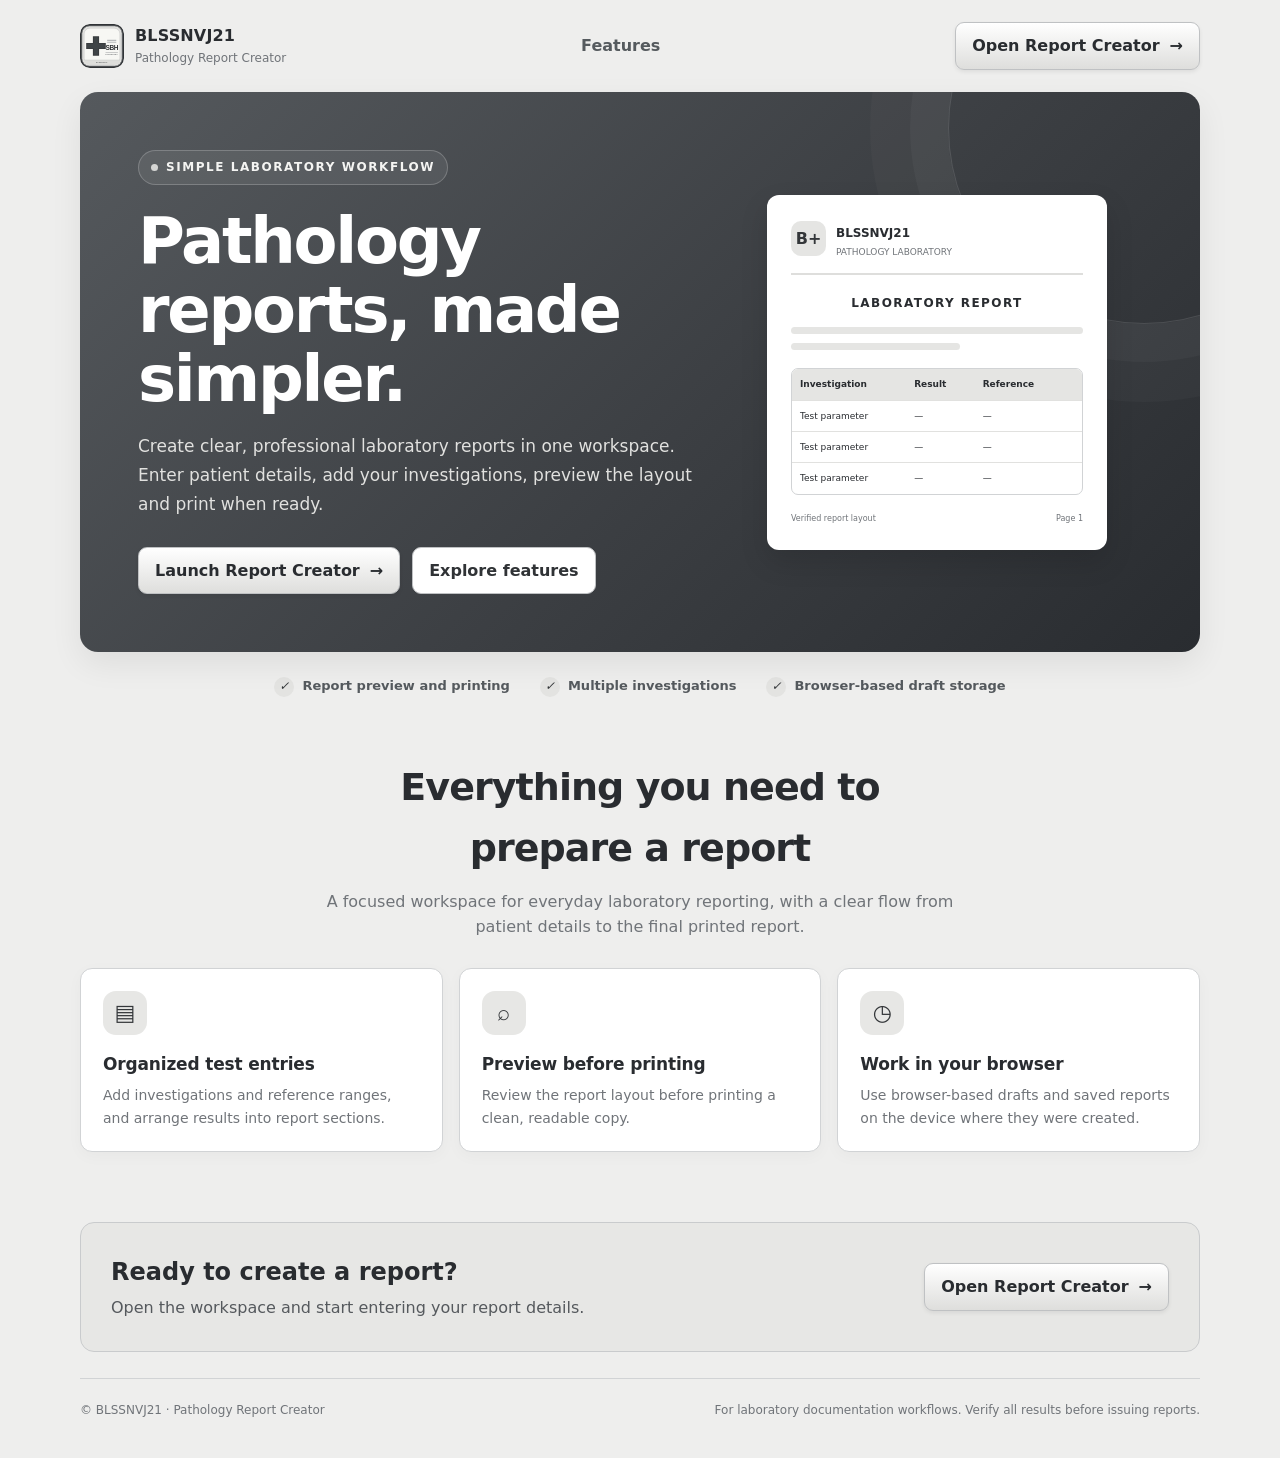
<file: index.html>
<!DOCTYPE html>
<html lang="en">
<head>
  <meta charset="UTF-8">
  <meta name="viewport" content="width=device-width, initial-scale=1">
  <meta name="theme-color" content="#303336">
  <meta name="description" content="Create, preview and print professional pathology reports with BLSSNVJ21 Pathology Report Creator.">
  <title>BLSSNVJ21 Pathology | Report Creator</title>
  <link rel="icon" type="image/svg+xml" href="static/icons/icon.svg">
  <style>
    :root{color-scheme:light;--navy:#102b3f;--teal:#0d9488;--ink:#172b3a;--muted:#637586;--line:#e0e8ee;--paper:#fff;--wash:#f4f8fa}
    *{box-sizing:border-box}html{scroll-behavior:smooth}body{margin:0;background:var(--wash);color:var(--ink);font-family:Inter,ui-sans-serif,system-ui,-apple-system,"Segoe UI",sans-serif;line-height:1.6}
    a{color:inherit;text-decoration:none}.wrap{width:min(1120px,calc(100% - 40px));margin:auto}
    .nav{display:flex;align-items:center;justify-content:space-between;gap:20px;padding:22px 0}.brand{display:flex;align-items:center;gap:12px;font-weight:800;letter-spacing:.02em}.brand img{width:44px;height:44px}.brand small{display:block;font-size:12px;font-weight:500;color:var(--muted);letter-spacing:0}
    .nav-link{font-weight:650;color:#314c5c}.btn{display:inline-flex;align-items:center;justify-content:center;gap:10px;padding:13px 20px;border-radius:12px;background:var(--teal);color:#fff;font-weight:750;border:1px solid var(--teal);box-shadow:0 8px 20px #0d948826;transition:transform .15s,box-shadow .15s}.btn:hover{transform:translateY(-2px);box-shadow:0 12px 24px #0d948833}.btn.secondary{background:#fff;color:var(--navy);border-color:var(--line);box-shadow:none}
    .hero{position:relative;overflow:hidden;border-radius:30px;background:linear-gradient(120deg,#102b3f 0%,#17485a 62%,#0d766f 100%);color:#fff;padding:clamp(34px,7vw,82px);display:grid;grid-template-columns:1.15fr .85fr;gap:40px;align-items:center;min-height:460px}.hero:after{content:"";position:absolute;width:390px;height:390px;border-radius:50%;right:-140px;top:-160px;border:1px solid #ffffff20;box-shadow:0 0 0 38px #ffffff08,0 0 0 78px #ffffff06;pointer-events:none}
    .eyebrow{display:inline-flex;align-items:center;gap:8px;font-size:12px;font-weight:800;letter-spacing:.13em;text-transform:uppercase;color:#a8f3e8;background:#ffffff12;border:1px solid #ffffff24;border-radius:99px;padding:7px 12px}.eyebrow i{width:7px;height:7px;border-radius:50%;background:#6ee7d2}
    h1{font-size:clamp(38px,5.2vw,64px);line-height:1.06;letter-spacing:-.045em;margin:22px 0 18px;max-width:660px}.hero p{font-size:17px;color:#d3e4eb;max-width:570px;margin:0 0 28px}.actions{display:flex;flex-wrap:wrap;gap:12px}.hero .secondary{background:#ffffff12;color:#fff;border-color:#ffffff35}
    .visual{position:relative;z-index:1;justify-self:center;width:min(100%,340px);transform:rotate(2deg)}.report{background:#fff;color:var(--ink);border-radius:15px;padding:24px;box-shadow:0 25px 60px #061c2b66;transform:rotate(-2deg)}.report-head{display:flex;align-items:center;gap:10px;border-bottom:2px solid #e7eff2;padding-bottom:14px}.report-mark{width:35px;height:35px;border-radius:10px;background:#dff7f2;color:#087f75;display:grid;place-items:center;font-weight:900}.report-head b{font-size:12px}.report-head small{display:block;color:#6a7d88;font-size:9px}.report-title{text-align:center;font-size:12px;letter-spacing:.12em;font-weight:850;margin:19px 0 14px}.mini-line{height:7px;background:#e9eff3;border-radius:8px;margin:9px 0}.mini-line.short{width:58%}.mini-table{margin-top:18px;border:1px solid #dce6eb;border-radius:7px;overflow:hidden}.mini-row{display:grid;grid-template-columns:1fr .6fr .8fr;padding:8px;font-size:9px;border-bottom:1px solid #e5edf0}.mini-row:first-child{background:#e9f7f4;font-weight:800}.mini-row:last-child{border:0}.report-foot{display:flex;justify-content:space-between;margin-top:18px;color:#6d808b;font-size:8px}
    .trust{display:flex;flex-wrap:wrap;justify-content:center;gap:12px 28px;padding:25px 0 42px;color:#496270;font-size:13px;font-weight:650}.trust span{display:flex;align-items:center;gap:8px}.check{display:grid;place-items:center;width:20px;height:20px;border-radius:50%;background:#d9f5ee;color:#087f75;font-size:12px}
    .section{padding:38px 0 70px}.section-head{text-align:center;max-width:650px;margin:0 auto 28px}.section-head h2{font-size:clamp(27px,3vw,38px);letter-spacing:-.03em;margin:0 0 10px}.section-head p{color:var(--muted);margin:0}.features{display:grid;grid-template-columns:repeat(3,1fr);gap:18px}.feature{background:var(--paper);border:1px solid var(--line);border-radius:18px;padding:24px}.feature-icon{width:44px;height:44px;border-radius:13px;display:grid;place-items:center;background:#e2f7f3;color:#087f75;font-size:22px}.feature h3{font-size:17px;margin:16px 0 6px}.feature p{font-size:14px;color:var(--muted);margin:0}
    .cta{display:flex;align-items:center;justify-content:space-between;gap:22px;padding:30px 34px;border-radius:22px;background:#e6f5f3;border:1px solid #cce9e4}.cta h2{font-size:24px;margin:0 0 4px}.cta p{margin:0;color:#4d6b72}.footer{padding:30px 0 38px;color:#70828e;font-size:12px}.footer-inner{display:flex;justify-content:space-between;gap:15px;flex-wrap:wrap;border-top:1px solid var(--line);padding-top:22px}
    @media(max-width:760px){.hero{grid-template-columns:1fr;gap:32px}.visual{width:min(82%,310px)}.features{grid-template-columns:1fr}.trust{justify-content:flex-start}.cta{align-items:flex-start;flex-direction:column}.nav{padding:16px 0}.nav-link{display:none}}
    @media(prefers-reduced-motion:reduce){html{scroll-behavior:auto}.btn{transition:none}}

    /* Complete retro grey/white landing-page palette */
    :root{color-scheme:light;--navy:#34373a;--teal:#666a6e;--ink:#292c30;--muted:#707479;--line:#d1d3d5;--paper:#fff;--wash:#eeeeed}
    body{background:#eeeeed;color:#292c30}
    .nav-link{color:#42464a}
    .btn{background:linear-gradient(#fff,#dededc);color:#292c30;border:1px solid #bfc1c3;box-shadow:0 2px 4px #00000012;border-radius:8px}
    .btn:hover{background:linear-gradient(#f0f0ee,#d3d4d2);color:#111;box-shadow:0 4px 9px #00000018}
    .btn.secondary,.hero .secondary{background:#fff;color:#303336;border-color:#bfc1c3;box-shadow:none}
    .hero{background:linear-gradient(135deg,#55595d 0%,#3b3e42 58%,#292c30 100%);color:#fff}
    .hero p{color:#e1e1df}
    .eyebrow{color:#f4f4f2;background:#ffffff12;border-color:#ffffff35}
    .eyebrow i{background:#d5d6d4}
    .report{color:#292c30}
    .report-mark{background:#e5e5e3;color:#34373a}
    .report-head{border-color:#dededc}
    .report-head small,.report-foot{color:#707479}
    .mini-line{background:#e5e5e3}
    .mini-table{border-color:#d1d3d5}
    .mini-row{border-color:#e1e1df}
    .mini-row:first-child{background:#e5e5e3}
    .trust{color:#505459}
    .check{background:#e3e3e1;color:#34373a}
    .feature{background:#fff;border-color:#d1d3d5}
    .feature-icon{background:#e7e7e5;color:#34373a}
    .cta{background:#e7e7e5;border-color:#c9cbcd}
    .cta p{color:#55595d}
    .footer{color:#707479}
    @media(prefers-reduced-motion:reduce){.btn{transition:none}}
  
    /* Modern layout details; keep the classic grey and white palette. */
    .wrap{max-width:1200px}
    .nav{min-height:72px;gap:18px}
    .brand{gap:11px;font-weight:750;letter-spacing:.15px}
    .brand img{border-radius:10px}
    .nav-link{font-weight:600;color:#555a5e}
    .hero{border-radius:18px;box-shadow:0 12px 32px #00000012;padding:clamp(28px,5vw,58px)}
    .hero h1{letter-spacing:-.035em;line-height:1.08}
    .hero p{max-width:620px;line-height:1.7}
    .report{border-radius:12px;box-shadow:0 12px 28px #00000020}
    .btn{min-height:42px;padding:10px 16px;border-radius:9px;font-weight:650;transition:background .16s ease,border-color .16s ease,box-shadow .16s ease}
    .btn:hover{transform:translateY(-1px)}
    .trust{gap:clamp(14px,3vw,30px);padding:24px 10px;color:#555a5e}
    .section{padding-top:36px}
    .section-head h2{letter-spacing:-.025em}
    .features{gap:16px}
    .feature{border-radius:12px;padding:22px;box-shadow:0 4px 16px #00000008;transition:transform .16s ease,box-shadow .16s ease}
    .feature:hover{transform:translateY(-2px);box-shadow:0 9px 24px #00000010}
    .feature h3{letter-spacing:-.01em}
    .cta{border-radius:14px;padding:clamp(20px,3vw,30px)}
    .footer{padding-top:26px}
    @media(max-width:700px){.nav{gap:10px}.hero{border-radius:14px}.feature{padding:18px}.trust{padding:18px 4px}}

  </style>
</head>
<body>
  <div class="wrap">
    <header class="nav">
      <a class="brand" href="./" aria-label="BLSSNVJ21 home">
        <img src="static/icons/icon.svg" alt="">
        <span>BLSSNVJ21<small>Pathology Report Creator</small></span>
      </a>
      <a class="nav-link" href="#features">Features</a>
      <a class="btn" href="app.html">Open Report Creator <span aria-hidden="true">→</span></a>
    </header>
    <main>
      <section class="hero">
        <div>
          <div class="eyebrow"><i></i> Simple laboratory workflow</div>
          <h1>Pathology reports, made simpler.</h1>
          <p>Create clear, professional laboratory reports in one workspace. Enter patient details, add your investigations, preview the layout and print when ready.</p>
          <div class="actions">
            <a class="btn" href="app.html">Launch Report Creator <span aria-hidden="true">→</span></a>
            <a class="btn secondary" href="#features">Explore features</a>
          </div>
        </div>
        <div class="visual" aria-label="Illustration of a laboratory report">
          <div class="report">
            <div class="report-head"><div class="report-mark">B+</div><div><b>BLSSNVJ21</b><small>PATHOLOGY LABORATORY</small></div></div>
            <div class="report-title">LABORATORY REPORT</div>
            <div class="mini-line"></div><div class="mini-line short"></div>
            <div class="mini-table">
              <div class="mini-row"><span>Investigation</span><span>Result</span><span>Reference</span></div>
              <div class="mini-row"><span>Test parameter</span><span>—</span><span>—</span></div>
              <div class="mini-row"><span>Test parameter</span><span>—</span><span>—</span></div>
              <div class="mini-row"><span>Test parameter</span><span>—</span><span>—</span></div>
            </div>
            <div class="report-foot"><span>Verified report layout</span><span>Page 1</span></div>
          </div>
        </div>
      </section>
      <div class="trust" aria-label="Application highlights">
        <span><i class="check">✓</i> Report preview and printing</span>
        <span><i class="check">✓</i> Multiple investigations</span>
        <span><i class="check">✓</i> Browser-based draft storage</span>
      </div>
      <section class="section" id="features">
        <div class="section-head"><h2>Everything you need to prepare a report</h2><p>A focused workspace for everyday laboratory reporting, with a clear flow from patient details to the final printed report.</p></div>
        <div class="features">
          <article class="feature"><div class="feature-icon" aria-hidden="true">▤</div><h3>Organized test entries</h3><p>Add investigations and reference ranges, and arrange results into report sections.</p></article>
          <article class="feature"><div class="feature-icon" aria-hidden="true">⌕</div><h3>Preview before printing</h3><p>Review the report layout before printing a clean, readable copy.</p></article>
          <article class="feature"><div class="feature-icon" aria-hidden="true">◷</div><h3>Work in your browser</h3><p>Use browser-based drafts and saved reports on the device where they were created.</p></article>
        </div>
      </section>
      <section class="cta">
        <div><h2>Ready to create a report?</h2><p>Open the workspace and start entering your report details.</p></div>
        <a class="btn" href="app.html">Open Report Creator <span aria-hidden="true">→</span></a>
      </section>
    </main>
    <footer class="footer"><div class="footer-inner"><span>© BLSSNVJ21 · Pathology Report Creator</span><span>For laboratory documentation workflows. Verify all results before issuing reports.</span></div></footer>
  </div>
</body>
</html>
</file>
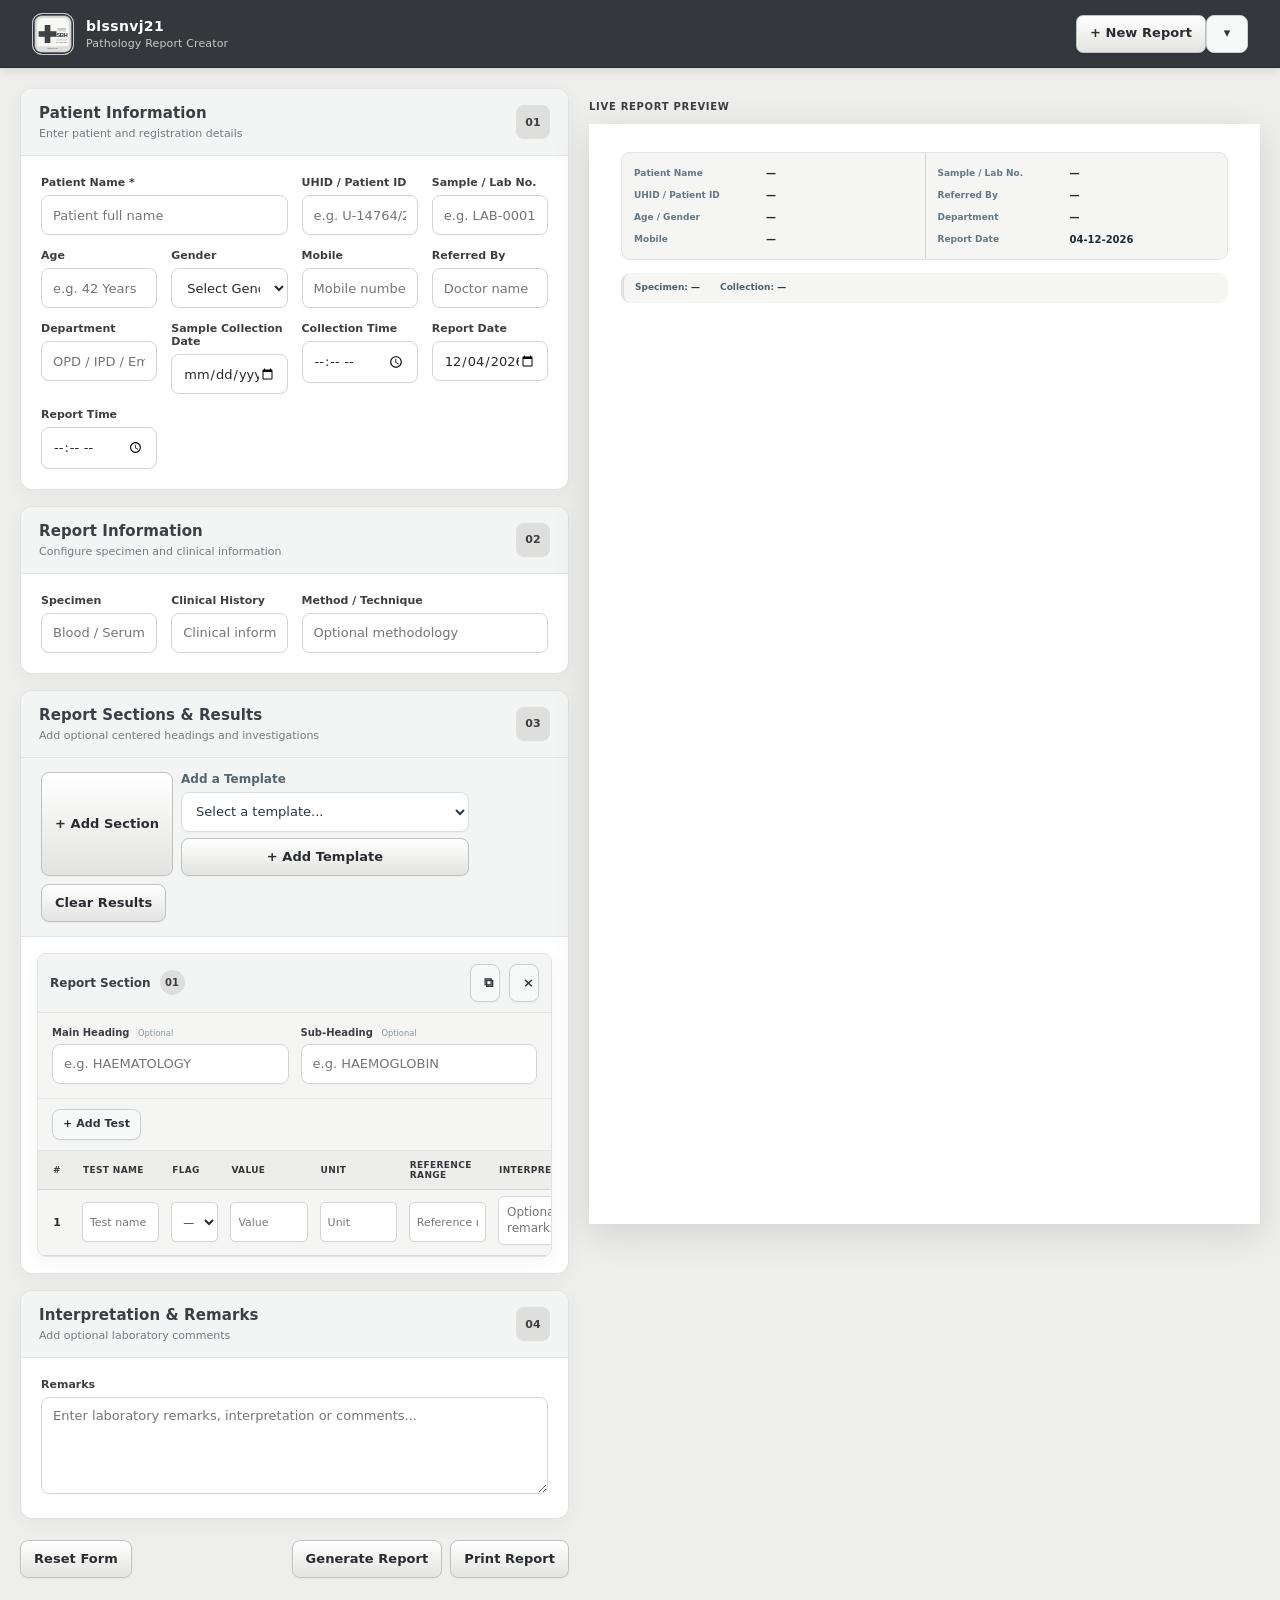
<file: app.html>
<!DOCTYPE html>
<html lang="en">

<head>

    <meta charset="UTF-8">

    <meta
        name="viewport"
        content="width=device-width, initial-scale=1.0, viewport-fit=cover"
    >

    <!-- =====================================================
         SEO + METADATA
    ====================================================== -->

    <meta name="theme-color" content="#303336">
    <meta name="description" content="BLSSNVJ21 Pathology Report Creator — browser-based pathology report creation, preview, printing, offline PWA support, and local browser storage.">
    <meta name="keywords" content="BLSSNVJ21, pathology report creator, pathology report software, pathology laboratory, lab report creator, medical laboratory report, pathology report printing, offline pathology software, Hansi Haryana">
    <meta name="author" content="BLSSNVJ21">
    <meta name="publisher" content="BLSSNVJ21">
    <meta name="application-name" content="BLSSNVJ21 Pathology">
    <meta name="generator" content="BLSSNVJ21 Pathology Report Creator">
    <meta name="robots" content="index, follow, max-image-preview:large">
    <meta name="referrer" content="strict-origin-when-cross-origin">
    <meta name="format-detection" content="telephone=no">

    <!-- PWA / mobile metadata -->
    <meta name="mobile-web-app-capable" content="yes">
    <meta name="apple-mobile-web-app-capable" content="yes">
    <meta name="apple-mobile-web-app-status-bar-style" content="default">
    <meta name="apple-mobile-web-app-title" content="BLSSNVJ21 Pathology">

    <!-- Open Graph -->
    <meta property="og:type" content="website">
    <meta property="og:title" content="BLSSNVJ21 Pathology Report Creator">
    <meta property="og:description" content="Create, preview and print professional pathology reports with browser-only storage and offline PWA support.">
    <meta property="og:site_name" content="BLSSNVJ21">
    <meta property="og:locale" content="en_IN">
    <meta property="og:image" content="https://shreebalaji767.github.io/PATHOLOGY-REPORT-APP/static/icons/icon.svg">
    <meta property="og:image:alt" content="BLSSNVJ21 Pathology Report Creator logo">

    <!-- X / Twitter -->
    <meta name="twitter:card" content="summary">
    <meta name="twitter:title" content="BLSSNVJ21 Pathology Report Creator">
    <meta name="twitter:description" content="Browser-based pathology report creation and printing application by BLSSNVJ21.">
    <meta name="twitter:image" content="https://shreebalaji767.github.io/PATHOLOGY-REPORT-APP/static/icons/icon.svg">

    <link rel="canonical" href="./">

    <!-- Search engine / structured data -->
    <meta name="category" content="Medical Laboratory Software">
    <meta name="coverage" content="India">
    <meta name="geo.region" content="IN-HR">
    <meta name="geo.placename" content="Hansi, Haryana, India">
    <meta name="language" content="English">
    <meta name="revisit-after" content="7 days">

    <script type="application/ld+json">
    {
        "@context": "https://schema.org",
        "@type": "SoftwareApplication",
        "name": "BLSSNVJ21 Pathology Report Creator",
        "applicationCategory": "MedicalApplication",
        "applicationSubCategory": "Pathology Laboratory Software",
        "operatingSystem": "Web Browser",
        "description": "BLSSNVJ21 browser-based pathology report creation, preview and printing application with offline PWA support and browser-only storage.",
        "brand": {
            "@type": "Brand",
            "name": "BLSSNVJ21"
        },
        "publisher": {
            "@type": "Organization",
            "name": "BLSSNVJ21",
            "address": {
                "@type": "PostalAddress",
                "addressLocality": "Hansi",
                "addressRegion": "Haryana",
                "addressCountry": "IN"
            }
        },
        "inLanguage": "en-IN",
        "isAccessibleForFree": true
    }
    </script>

    <link rel="manifest" href="static/manifest.webmanifest">
    <link rel="icon" type="image/svg+xml" href="static/icons/icon.svg">
    <link rel="apple-touch-icon" href="static/icons/icon.svg">

    <title>BLSSNVJ21 Pathology Report Creator | Pathology Laboratory Software</title>

    <link
        rel="stylesheet"
        href="static/css/pathology.css"
    >

</head>


<body>


<div class="app-shell">


    <!-- =====================================================
         TOP APPLICATION BAR
    ====================================================== -->

    <header class="topbar no-print">

        <div class="brand-area">

            <a
                href="./"
                class="brand-logo"
                aria-label="Refresh Pathology Report Creator"
                title="Refresh page"
            >
                <img
                    src="static/icons/icon.svg"
                    alt="Hospital Logo"
                >
            </a>

            <div class="brand-text">

                <div class="brand-title">
                    blssnvj21
                </div>

                <div class="brand-subtitle">
                    Pathology Report Creator
                </div>

            </div>

        </div>


        <div class="top-actions">
            <div class="split-button" id="reportActionsSplit">
                <button type="button" class="btn btn-secondary split-button-main" id="newReportBtn"
                    aria-haspopup="true" aria-expanded="false" aria-controls="reportActionsMenu">
                    + New Report
                </button>
                <button type="button" class="btn btn-secondary split-button-toggle" id="reportActionsToggle"
                    aria-label="Show report actions" aria-haspopup="true" aria-expanded="false"
                    aria-controls="reportActionsMenu">
                    <span aria-hidden="true">▾</span>
                </button>
                <div class="split-button-menu" id="reportActionsMenu" role="menu" hidden>
                    <button type="button" class="split-menu-item" id="previewBtn" role="menuitem">Preview</button>
                    <button type="button" class="split-menu-item" id="saveDraftBtn" role="menuitem">Save Draft</button>
                    <button type="button" class="split-menu-item" id="saveReportBtn" role="menuitem">Save Report</button>
                    <button type="button" class="split-menu-item" id="savedReportsBtn" role="menuitem">Saved Reports</button>
                    <button type="button" class="split-menu-item" id="installAppBtn" role="menuitem" hidden>Install App</button>
                    <button type="button" class="split-menu-item" id="printBtn" role="menuitem">Print Report</button>
                </div>
            </div>
        </div>

    </header>



    <!-- =====================================================
         WORKSPACE
    ====================================================== -->

    <main class="workspace">


        <!-- =================================================
             EDITOR
        ================================================== -->

        <section class="editor-panel no-print">


            <!-- =================================================
                 PATIENT INFORMATION
            ================================================== -->

            <div class="panel-card">

                <div class="panel-heading">

                    <div>

                        <h2>
                            Patient Information
                        </h2>

                        <p>
                            Enter patient and registration details
                        </p>

                    </div>

                    <span class="section-number">
                        01
                    </span>

                </div>


                <div class="form-grid">


                    <div class="form-group span-2">

                        <label for="patientName">
                            Patient Name
                            <span>*</span>
                        </label>

                        <input
                            type="text"
                            id="patientName"
                            placeholder="Patient full name"
                            autocomplete="off"
                        >

                    </div>


                    <div class="form-group">

                        <label for="patientId">
                            UHID / Patient ID
                        </label>

                        <input
                            type="text"
                            id="patientId"
                            placeholder="e.g. U-14764/2026"
                            autocomplete="off"
                        >

                    </div>


                    <div class="form-group">

                        <label for="sampleId">
                            Sample / Lab No.
                        </label>

                        <input
                            type="text"
                            id="sampleId"
                            placeholder="e.g. LAB-000125"
                            autocomplete="off"
                        >

                    </div>


                    <div class="form-group">

                        <label for="age">
                            Age
                        </label>

                        <input
                            type="text"
                            id="age"
                            placeholder="e.g. 42 Years"
                            autocomplete="off"
                        >

                    </div>


                    <div class="form-group">

                        <label for="gender">
                            Gender
                        </label>

                        <select id="gender">

                            <option value="">
                                Select Gender
                            </option>

                            <option value="Male">
                                Male
                            </option>

                            <option value="Female">
                                Female
                            </option>

                            <option value="Other">
                                Other
                            </option>

                        </select>

                    </div>


                    <div class="form-group">

                        <label for="mobile">
                            Mobile
                        </label>

                        <input
                            type="text"
                            id="mobile"
                            placeholder="Mobile number"
                            autocomplete="off"
                        >

                    </div>


                    <div class="form-group">

                        <label for="refDoctor">
                            Referred By
                        </label>

                        <input
                            type="text"
                            id="refDoctor"
                            placeholder="Doctor name"
                            autocomplete="off"
                        >

                    </div>


                    <div class="form-group">

                        <label for="department">
                            Department
                        </label>

                        <input
                            type="text"
                            id="department"
                            placeholder="OPD / IPD / Emergency"
                            autocomplete="off"
                        >

                    </div>


                    <div class="form-group">

                        <label for="collectionDate">
                            Sample Collection Date
                        </label>

                        <input
                            type="date"
                            id="collectionDate"
                        >

                    </div>


                    <div class="form-group">

                        <label for="collectionTime">
                            Collection Time
                        </label>

                        <input
                            type="time"
                            id="collectionTime"
                        >

                    </div>


                    <div class="form-group">

                        <label for="reportDate">
                            Report Date
                        </label>

                        <input
                            type="date"
                            id="reportDate"
                        >

                    </div>


                    <div class="form-group">

                        <label for="reportTime">
                            Report Time
                        </label>

                        <input
                            type="time"
                            id="reportTime"
                        >

                    </div>

                </div>

            </div>



            <!-- =================================================
                 REPORT INFORMATION
            ================================================== -->

            <div class="panel-card">

                <div class="panel-heading">

                    <div>

                        <h2>
                            Report Information
                        </h2>

                        <p>
                            Configure specimen and clinical information
                        </p>

                    </div>

                    <span class="section-number">
                        02
                    </span>

                </div>


                <div class="form-grid">


                    <div class="form-group">

                        <label for="specimen">
                            Specimen
                        </label>

                        <input
                            type="text"
                            id="specimen"
                            placeholder="Blood / Serum / Urine"
                            autocomplete="off"
                        >

                    </div>


                    <div class="form-group">

                        <label for="clinicalHistory">
                            Clinical History
                        </label>

                        <input
                            type="text"
                            id="clinicalHistory"
                            placeholder="Clinical information"
                            autocomplete="off"
                        >

                    </div>


                    <div class="form-group span-2">

                        <label for="method">
                            Method / Technique
                        </label>

                        <input
                            type="text"
                            id="method"
                            placeholder="Optional methodology"
                            autocomplete="off"
                        >

                    </div>

                </div>

            </div>



            <!-- =================================================
                 REPORT SECTIONS
            ================================================== -->

            <div class="panel-card">

                <div class="panel-heading">

                    <div>

                        <h2>
                            Report Sections & Results
                        </h2>

                        <p>
                            Add optional centered headings and investigations
                        </p>

                    </div>

                    <span class="section-number">
                        03
                    </span>

                </div>


                <div class="section-toolbar">

                    <button
                        type="button"
                        class="btn btn-primary"
                        id="addSectionBtn"
                    >
                        + Add Section
                    </button>

                    <div class="quick-template-picker">
                        <label for="quickTemplateSelect">Add a Template</label>
                        <select
                            id="quickTemplateSelect"
                            class="quick-template-select"
                            aria-label="Choose a pathology report template"
                            title="Choose a report template"
                        >
                            <option value="">Select a template...</option>
                            <option value="cbc">CBC Template</option>
                            <option value="fpg">Fasting Plasma Glucose</option>
                            <option value="calcium">Serum Calcium</option>
                            <option value="b12">Vitamin B12 (Cyanocobalamin)</option>
                            <option value="vitaminD">Vitamin D Total (D2+D3 Fractionated)</option>
                            <option value="lft">Liver Function Test (LFT)</option>
                            <option value="kft">Kidney Function Test (KFT)</option>
                            <option value="lipid">Lipid Profile</option>
                            <option value="thyroid">Thyroid Profile</option>
                            <option value="urine">Urine Routine / Microscopy</option>
                        </select>
                        <button type="button" class="btn btn-light" id="loadSelectedTemplatesBtn">+ Add Template</button>
                    </div>

                    <button
                        type="button"
                        class="btn btn-light"
                        id="clearSectionsBtn"
                    >
                        Clear Results
                    </button>

                </div>


                <div
                    id="sectionsEditor"
                    class="sections-editor"
                ></div>

            </div>



            <!-- =================================================
                 REMARKS
            ================================================== -->

            <div class="panel-card">

                <div class="panel-heading">

                    <div>

                        <h2>
                            Interpretation & Remarks
                        </h2>

                        <p>
                            Add optional laboratory comments
                        </p>

                    </div>

                    <span class="section-number">
                        04
                    </span>

                </div>


                <div class="form-content">

                    <div class="form-group">

                        <label for="remarks">
                            Remarks
                        </label>

                        <textarea
                            id="remarks"
                            rows="5"
                            placeholder="Enter laboratory remarks, interpretation or comments..."
                        ></textarea>

                    </div>



                </div>

            </div>



            <!-- =================================================
                 ACTIONS
            ================================================== -->

            <div class="editor-actions">

                <button
                    type="button"
                    class="btn btn-danger-outline"
                    id="resetBtn"
                >
                    Reset Form
                </button>


                <div>

                    <button
                        type="button"
                        class="btn btn-primary btn-large"
                        id="generateBtn"
                    >
                        Generate Report
                    </button>

                    <button
                        type="button"
                        class="btn btn-success btn-large"
                        id="printBtnBottom"
                    >
                        Print Report
                    </button>

                </div>

            </div>


        </section>



        <!-- =================================================
             LIVE PREVIEW
        ================================================== -->

        <section class="preview-panel">


            <div class="preview-label no-print">

                <span>
                    LIVE REPORT PREVIEW
                </span>

                

            </div>



            <!-- =================================================
                 PRINT AREA
            ================================================== -->

            <div
                class="print-area"
                id="printArea"
            >


                <!-- PHYSICAL LETTERHEAD RESERVED SPACE -->

                <div
                    class="empty-print-header"
                    aria-hidden="true"
                ></div>



                <!-- =================================================
                     PATIENT DETAILS
                ================================================== -->

                <div class="patient-details-box">


                    <div class="patient-column">


                        <div class="patient-row">

                            <span class="label">
                                Patient Name
                            </span>

                            <span
                                class="value"
                                id="previewPatientName"
                            >
                                —
                            </span>

                        </div>


                        <div class="patient-row">

                            <span class="label">
                                UHID / Patient ID
                            </span>

                            <span
                                class="value"
                                id="previewPatientId"
                            >
                                —
                            </span>

                        </div>


                        <div class="patient-row">

                            <span class="label">
                                Age / Gender
                            </span>

                            <span
                                class="value"
                                id="previewAgeGender"
                            >
                                —
                            </span>

                        </div>


                        <div class="patient-row">

                            <span class="label">
                                Mobile
                            </span>

                            <span
                                class="value"
                                id="previewMobile"
                            >
                                —
                            </span>

                        </div>

                    </div>


                    <div class="patient-column">


                        <div class="patient-row">

                            <span class="label">
                                Sample / Lab No.
                            </span>

                            <span
                                class="value"
                                id="previewSampleId"
                            >
                                —
                            </span>

                        </div>


                        <div class="patient-row">

                            <span class="label">
                                Referred By
                            </span>

                            <span
                                class="value"
                                id="previewDoctor"
                            >
                                —
                            </span>

                        </div>


                        <div class="patient-row">

                            <span class="label">
                                Department
                            </span>

                            <span
                                class="value"
                                id="previewDepartment"
                            >
                                —
                            </span>

                        </div>


                        <div class="patient-row">

                            <span class="label">
                                Report Date
                            </span>

                            <span
                                class="value"
                                id="previewReportDate"
                            >
                                —
                            </span>

                        </div>

                    </div>

                </div>



                <!-- =================================================
                     SPECIMEN
                ================================================== -->

                <div
                    class="specimen-box"
                    id="specimenBox"
                >

                    <div>

                        <strong>
                            Specimen:
                        </strong>

                        <span id="previewSpecimen">
                            —
                        </span>

                    </div>


                    <div>

                        <strong>
                            Collection:
                        </strong>

                        <span id="previewCollection">
                            —
                        </span>

                    </div>


                    <div
                        id="clinicalHistoryPreviewBox"
                    >

                        <strong>
                            Clinical History:
                        </strong>

                        <span id="previewClinicalHistory">
                            —
                        </span>

                    </div>

                </div>



                <!-- =================================================
                     REPORT SECTIONS
                ================================================== -->

                <div
                    id="previewSections"
                    class="preview-sections"
                ></div>



                <!-- =================================================
                     METHOD
                ================================================== -->

                <div
                    class="method-box"
                    id="methodPreviewBox"
                >

                    <strong>
                        Method:
                    </strong>

                    <span id="previewMethod">
                        —
                    </span>

                </div>



                <!-- =================================================
                     REMARKS
                ================================================== -->

                <div
                    class="remarks-box"
                    id="previewRemarksBox"
                >

                    <div class="remarks-title">
                        REMARKS / INTERPRETATION
                    </div>

                    <div
                        class="remarks-content"
                        id="previewRemarks"
                    >
                        —
                    </div>
    
                </div>



                <!-- =================================================
                     PHYSICAL LETTERHEAD FOOTER SPACE
                ================================================== -->

                <div
                    class="empty-print-footer"
                    aria-hidden="true"
                ></div>


            </div>

        </section>

    </main>

</div>



<!-- =========================================================
     PREVIEW MODAL
========================================================= -->

<div
    class="modal no-print"
    id="previewModal"
>

    <div class="modal-backdrop"></div>


    <div class="modal-content">


        <div class="modal-header">

            <h2>
                Report Preview
            </h2>

            <button
                type="button"
                class="modal-close"
                id="closePreviewBtn"
                aria-label="Close preview"
            >
                ×
            </button>

        </div>


        <div
            class="modal-body"
            id="modalReportContainer"
        ></div>


        <div class="modal-footer">

            <button
                type="button"
                class="btn btn-secondary"
                id="closePreviewBtn2"
            >
                Close
            </button>

            <button
                type="button"
                class="btn btn-success"
                id="modalPrintBtn"
            >
                Print Report
            </button>

        </div>

    </div>

</div>

<!-- =========================================================
     SAVED REPORTS
========================================================= -->

<div
    class="modal no-print"
    id="savedReportsModal"
>
    <div class="modal-backdrop"></div>

    <div class="modal-content saved-reports-modal">
        <div class="modal-header">
            <div>
                <h2>Saved Reports</h2>
                <small class="storage-note">Stored only in this browser</small>
            </div>
            <button
                type="button"
                class="modal-close"
                id="closeSavedReportsBtn"
                aria-label="Close saved reports"
            >×</button>
        </div>

        <div class="saved-reports-toolbar">
            <button type="button" class="btn btn-light" id="exportDataBtn">Export Backup</button>
            <button type="button" class="btn btn-light" id="importDataBtn">Import Backup</button>
            <input type="file" id="importDataFile" accept="application/json,.json" hidden>
            <button type="button" class="btn btn-danger-outline" id="clearSavedReportsBtn">Clear Saved Reports</button>
        </div>

        <div class="modal-body saved-reports-body" id="savedReportsList"></div>
    </div>
</div>

<script
    src="static/js/pathology-v27.js"
></script>


</body>

</html>
</file>
<file: static/css/pathology.css>
/* =========================================================
   PATHOLOGY REPORT CREATOR
   SHREE BALAJI HOSPITAL STYLE

   PRINT:
   - A4 PORTRAIT
   - TWO COLUMN PATIENT DETAILS
   - OPTIONAL CENTERED MAIN HEADING
   - OPTIONAL CENTERED SUB-HEADING
   - TEST NAME / FLAG / UNIT / VALUE / REFERENCE RANGE
   - NO PATHOLOGIST
   - NO QUALIFICATION
   - NO REGISTRATION NUMBER
   - NO GENERATED HOSPITAL HEADER
   - NO GENERATED HOSPITAL FOOTER
========================================================= */


/* =========================================================
   GLOBAL
========================================================= */

* {
    box-sizing: border-box;
}


:root {

    --primary: #123f63;
    --primary-dark: #0c2f4a;
    --secondary: #2c6e9f;

    --success: #16734a;
    --danger: #b43a3a;

    --text: #1c2833;
    --muted: #697785;

    --border: #d8e0e7;
    --soft: #f4f7fa;

    --white: #ffffff;

    --shadow:
        0 10px 30px rgba(18, 63, 99, 0.08);

}


html {

    scroll-behavior: smooth;

}


body {

    margin: 0;

    font-family:
        Arial,
        Helvetica,
        sans-serif;

    color:
        var(--text);

    background:
        #edf2f6;

    min-height:
        100vh;

}


/* =========================================================
   APPLICATION SHELL
========================================================= */

.app-shell {

    min-height:
        100vh;

}


/* =========================================================
   TOP BAR
========================================================= */

.topbar {

    height:
        76px;

    background:
        linear-gradient(
            135deg,
            #0d3655,
            #16527b
        );

    color:
        white;

    display:
        flex;

    align-items:
        center;

    justify-content:
        space-between;

    padding:
        0 28px;

    box-shadow:
        0 4px 20px rgba(0, 0, 0, 0.15);

    position:
        sticky;

    top:
        0;

    z-index:
        100;

}


.brand-area {

    display:
        flex;

    align-items:
        center;

    gap:
        13px;

}


.brand-logo {

    width:
        44px;

    height:
        44px;

    border:
        2px solid
        rgba(255,255,255,0.7);

    border-radius:
        50%;

    display:
        flex;

    align-items:
        center;

    justify-content:
        center;

    overflow:
        hidden;

    background:
        #ffffff;
}

.brand-logo img {

    width:
        100%;

    height:
        100%;

    display:
        block;

    object-fit:
        cover;
}


.brand-title {

    font-weight:
        800;

    letter-spacing:
        0.7px;

    font-size:
        15px;

}


.brand-subtitle {

    font-size:
        11px;

    opacity:
        0.72;

    margin-top:
        3px;

}


.top-actions {

    display:
        flex;

    gap:
        8px;

}


/* =========================================================
   BUTTONS
========================================================= */

.btn {

    border:
        0;

    border-radius:
        7px;

    padding:
        10px 15px;

    font-size:
        13px;

    font-weight:
        700;

    cursor:
        pointer;

    transition:
        0.2s ease;

    white-space:
        nowrap;

}


.btn:hover {

    transform:
        translateY(-1px);

    box-shadow:
        0 5px 12px rgba(0,0,0,0.12);

}


.btn-primary {

    background:
        var(--primary);

    color:
        white;

}


.topbar .btn-primary {

    background:
        white;

    color:
        var(--primary);

}


.btn-secondary {

    background:
        rgba(255,255,255,0.13);

    color:
        white;

    border:
        1px solid
        rgba(255,255,255,0.2);

}


.btn-success {

    background:
        var(--success);

    color:
        white;

}


.btn-light {

    background:
        #eef3f7;

    color:
        var(--primary);

}


.btn-danger-outline {

    background:
        transparent;

    color:
        var(--danger);

    border:
        1px solid
        #d9a7a7;

}


.btn-large {

    padding:
        12px 22px;

    font-size:
        14px;

}


/* =========================================================
   WORKSPACE
========================================================= */

.workspace {

    display:
        grid;

    grid-template-columns:
        minmax(500px, 0.9fr)
        minmax(650px, 1.1fr);

    gap:
        20px;

    max-width:
        1800px;

    margin:
        0 auto;

    padding:
        20px;

}


.editor-panel {

    min-width:
        0;

}


.preview-panel {

    min-width:
        0;

}


/* =========================================================
   PANEL CARD
========================================================= */

.panel-card {

    background:
        white;

    border:
        1px solid
        var(--border);

    border-radius:
        12px;

    margin-bottom:
        16px;

    box-shadow:
        var(--shadow);

    overflow:
        hidden;

}


.panel-heading {

    display:
        flex;

    align-items:
        center;

    justify-content:
        space-between;

    padding:
        18px 20px;

    border-bottom:
        1px solid
        var(--border);

    background:
        linear-gradient(
            180deg,
            #ffffff,
            #fafcfd
        );

}


.panel-heading h2 {

    margin:
        0;

    font-size:
        16px;

    color:
        var(--primary);

}


.panel-heading p {

    margin:
        5px 0 0;

    color:
        var(--muted);

    font-size:
        11px;

}


.section-number {

    width:
        34px;

    height:
        34px;

    display:
        flex;

    align-items:
        center;

    justify-content:
        center;

    border-radius:
        8px;

    background:
        #e9f1f7;

    color:
        var(--primary);

    font-size:
        11px;

    font-weight:
        800;

}


/* =========================================================
   FORMS
========================================================= */

.form-grid {

    display:
        grid;

    grid-template-columns:
        repeat(4, 1fr);

    gap:
        14px;

    padding:
        20px;

}


.form-content {

    padding:
        20px;

}


.form-group {

    min-width:
        0;

}


.form-group.span-2 {

    grid-column:
        span 2;

}


.form-group label {

    display:
        block;

    font-size:
        11px;

    font-weight:
        700;

    color:
        #52606d;

    margin-bottom:
        6px;

}


.form-group label small {

    color:
        #8a969f;

    font-weight:
        500;

    margin-left:
        5px;

}


input,
select,
textarea {

    width:
        100%;

    border:
        1px solid
        #ccd6df;

    border-radius:
        7px;

    padding:
        10px 11px;

    font-family:
        inherit;

    font-size:
        13px;

    color:
        var(--text);

    background:
        white;

    outline:
        none;

    transition:
        border-color 0.2s,
        box-shadow 0.2s;

}


input:focus,
select:focus,
textarea:focus {

    border-color:
        var(--secondary);

    box-shadow:
        0 0 0 3px
        rgba(44,110,159,0.1);

}


textarea {

    resize:
        vertical;

    min-height:
        100px;

}


/* =========================================================
   SECTION TOOLBAR
========================================================= */

.section-toolbar {

    padding:
        14px 20px;

    display:
        flex;

    gap:
        8px;

    flex-wrap:
        wrap;

    border-bottom:
        1px solid
        var(--border);

    background:
        #fafcfd;

}


/* =========================================================
   SECTIONS EDITOR
========================================================= */

.sections-editor {

    padding:
        16px;

}


.report-section-editor {

    border:
        1px solid
        #d5dee5;

    border-radius:
        10px;

    margin-bottom:
        16px;

    overflow:
        hidden;

    background:
        white;

}


.report-section-editor:last-child {

    margin-bottom:
        0;

}


.section-editor-header {

    display:
        flex;

    align-items:
        center;

    justify-content:
        space-between;

    padding:
        10px 12px;

    background:
        #f0f5f8;

    border-bottom:
        1px solid
        #d7e0e6;

}


.section-editor-header > div {

    display:
        flex;

    align-items:
        center;

    gap:
        8px;

}


.section-editor-header strong {

    color:
        var(--primary);

    font-size:
        12px;

}


.section-editor-number {

    display:
        inline-flex;

    align-items:
        center;

    justify-content:
        center;

    width:
        25px;

    height:
        25px;

    border-radius:
        50%;

    background:
        #dceaf3;

    color:
        var(--primary);

    font-size:
        10px;

    font-weight:
        800;

}


.remove-section-btn {

    width:
        30px;

    height:
        30px;

    border:
        0;

    border-radius:
        6px;

    background:
        #fff0f0;

    color:
        var(--danger);

    cursor:
        pointer;

    font-size:
        18px;

}


.section-heading-fields {

    display:
        grid;

    grid-template-columns:
        1fr 1fr;

    gap:
        12px;

    padding:
        14px;

    background:
        #fbfcfd;

}


.section-heading-fields .form-group label {

    font-size:
        10px;

}


.section-result-toolbar {

    padding:
        10px 14px;

    border-top:
        1px solid
        #e1e7eb;

    border-bottom:
        1px solid
        #e1e7eb;

}


.section-result-toolbar .btn {

    padding:
        7px 11px;

    font-size:
        11px;

}


.section-results-wrapper {

    overflow-x:
        auto;

}


.section-results-editor {

    width:
        100%;

    border-collapse:
        collapse;

    min-width:
        820px;

}


.section-results-editor th {

    text-align:
        left;

    font-size:
        9px;

    text-transform:
        uppercase;

    letter-spacing:
        0.35px;

    color:
        #536474;

    background:
        #eef3f7;

    padding:
        9px 7px;

    border-bottom:
        1px solid
        var(--border);

}


.section-results-editor td {

    padding:
        6px;

    border-bottom:
        1px solid
        #e8edf1;

    vertical-align:
        middle;

}


.section-results-editor td input,
.section-results-editor td select {

    padding:
        7px;

    font-size:
        11px;

    border-radius:
        5px;

}


.editor-test-no {

    width:
        38px;

    text-align:
        center !important;

}


.editor-action {

    width:
        65px;

}


.investigation-number {

    text-align:
        center;

    color:
        var(--muted);

    font-size:
        11px;

    font-weight:
        700;

}


.remove-investigation-btn {

    width:
        28px;

    height:
        28px;

    border:
        0;

    border-radius:
        5px;

    background:
        #fff0f0;

    color:
        var(--danger);

    cursor:
        pointer;

    font-size:
        17px;

}


/* =========================================================
   EDITOR ACTIONS
========================================================= */

.editor-actions {

    display:
        flex;

    justify-content:
        space-between;

    align-items:
        center;

    padding:
        5px 0 30px;

}


.editor-actions > div {

    display:
        flex;

    gap:
        8px;

}


/* =========================================================
   PREVIEW LABEL
========================================================= */

.preview-label {

    height:
        36px;

    display:
        flex;

    align-items:
        center;

    justify-content:
        space-between;

    font-size:
        10px;

    font-weight:
        800;

    color:
        #5f6e7b;

    letter-spacing:
        0.7px;

}


.preview-status {

    color:
        var(--success);

    font-weight:
        700;

}


/* =========================================================
   PRINT AREA
========================================================= */

.print-area {

    background:
        white;

    width:
        100%;

    min-height:
        1100px;

    padding:
        28px 32px;

    box-shadow:
        0 10px 35px rgba(0,0,0,0.12);

    position:
        relative;

    color:
        #1d2935;

}


/* =========================================================
   PHYSICAL LETTERHEAD SPACE
========================================================= */

.empty-print-header {

    display:
        block;

    height:
        0;

}


.empty-print-footer {

    display:
        block;

    height:
        0;

}


/* =========================================================
   PATIENT DETAILS
   TWO COLUMNS
========================================================= */

.patient-details-box {

    display:
        grid;

    grid-template-columns:
        1fr 1fr;

    border:
        1px solid
        #cdd7df;

    background:
        #fbfcfd;

    margin-bottom:
        13px;

}


.patient-column {

    padding:
        9px 12px;

}


.patient-column + .patient-column {

    border-left:
        1px solid
        #cdd7df;

}


.patient-row {

    display:
        grid;

    grid-template-columns:
        125px 1fr;

    gap:
        7px;

    min-height:
        22px;

    align-items:
        center;

}


.patient-row .label {

    font-size:
        9px;

    color:
        #657684;

    font-weight:
        700;

}


.patient-row .value {

    font-size:
        10px;

    color:
        #1c2c38;

    font-weight:
        700;

    word-break:
        break-word;

}


/* =========================================================
   SPECIMEN
========================================================= */

.specimen-box {

    display:
        flex;

    gap:
        20px;

    flex-wrap:
        wrap;

    border-left:
        3px solid
        var(--primary);

    background:
        #f4f7f9;

    padding:
        8px 11px;

    margin-bottom:
        16px;

    font-size:
        9px;

    line-height:
        1.5;

}


.specimen-box strong {

    color:
        #4c6070;

}


.specimen-box span {

    color:
        #1e2f3d;

    font-weight:
        600;

}


/* =========================================================
   REPORT SECTIONS
========================================================= */

.preview-sections {

    width:
        100%;

}


.report-section {

    margin-bottom:
        20px;

}


.report-section:last-child {

    margin-bottom:
        0;

}


/* =========================================================
   MAIN REPORT HEADING
   OPTIONAL
   CENTERED
========================================================= */

.report-main-heading {

    text-align:
        center;

    font-size:
        15px;

    font-weight:
        900;

    letter-spacing:
        0.8px;

    color:
        #172d3c;

    margin:
        13px 0 5px;

    text-transform:
        uppercase;

}


/* =========================================================
   SUB HEADING
   OPTIONAL
   CENTERED
========================================================= */

.report-sub-heading {

    text-align:
        center;

    font-size:
        11px;

    font-weight:
        800;

    letter-spacing:
        0.5px;

    color:
        #536b7b;

    margin:
        0 0 9px;

    text-transform:
        uppercase;

}


/*
   If only sub-heading exists,
   it remains centered.
*/


/* =========================================================
   REPORT TABLE
========================================================= */

.report-table-wrapper {

    width:
        100%;

}


.report-table {

    width:
        100%;

    border-collapse:
        collapse;

    table-layout:
        fixed;

}


.report-table th {

    background:
        #e9eff4;

    color:
        #314958;

    border:
        1px solid
        #c5d0d8;

    padding:
        8px 6px;

    font-size:
        8px;

    text-align:
        left;

    line-height:
        1.25;

    text-transform:
        uppercase;

}


.report-table td {

    border:
        1px solid
        #d2dbe2;

    padding:
        7px 6px;

    font-size:
        9px;

    vertical-align:
        middle;

    line-height:
        1.3;

    word-break:
        break-word;

}


.report-table tr:nth-child(even) td {

    background:
        #fbfcfd;

}


/* =========================================================
   TABLE WIDTHS

   TEST NAME
   FLAG
   UNIT
   VALUE
   REFERENCE RANGE
========================================================= */

.report-no {

    width:
        28px;

    text-align:
        center !important;

}


.report-flag {

    width:
        55px;

    text-align:
        center !important;

}


.report-unit {

    width:
        70px;

}


.report-result {

    width:
        75px;

    text-align:
        center !important;

}


.test-name-cell {

    font-weight:
        600;

}


.report-number-cell {

    text-align:
        center;

    color:
        #596a76;

}


.result-value {

    font-weight:
        800;

    font-size:
        10px;

    text-align:
        center;

}


/* =========================================================
   FLAGS
========================================================= */

.flag-normal {

    color:
        #23734d;

    font-weight:
        800;

    text-align:
        center;

}


.flag-high {

    color:
        #a52e2e;

    font-weight:
        900;

    text-align:
        center;

}


.flag-low {

    color:
        #9a6a16;

    font-weight:
        900;

    text-align:
        center;

}


.flag-abnormal {

    color:
        #a52e2e;

    font-weight:
        900;

    text-align:
        center;

}


/* =========================================================
   METHOD
========================================================= */

.method-box {

    margin-top:
        14px;

    padding:
        7px 10px;

    background:
        #f8fafb;

    border:
        1px solid
        #d8e0e6;

    font-size:
        9px;

}


.method-box strong {

    color:
        #536675;

}


.method-box span {

    font-weight:
        600;

}


/* =========================================================
   REMARKS
========================================================= */

.remarks-box {

    margin-top:
        16px;

    border:
        1px solid
        #d1dbe2;

}


.remarks-title {

    padding:
        7px 10px;

    background:
        #edf2f6;

    border-bottom:
        1px solid
        #d1dbe2;

    font-size:
        9px;

    font-weight:
        900;

    color:
        #405766;

    letter-spacing:
        0.5px;

}


.remarks-content {

    padding:
        10px;

    min-height:
        45px;

    white-space:
        pre-wrap;

    font-size:
        14px;

    line-height:
        1.5;

}


/* =========================================================
   MODAL
========================================================= */

.modal {

    position:
        fixed;

    inset:
        0;

    z-index:
        1000;

    display:
        none;

    align-items:
        center;

    justify-content:
        center;

}


.modal.active {

    display:
        flex;

}


.modal-backdrop {

    position:
        absolute;

    inset:
        0;

    background:
        rgba(10, 25, 38, 0.7);

}


.modal-content {

    position:
        relative;

    width:
        min(1100px, 94vw);

    height:
        92vh;

    background:
        #edf2f6;

    border-radius:
        12px;

    overflow:
        hidden;

    box-shadow:
        0 25px 70px rgba(0,0,0,0.3);

    display:
        flex;

    flex-direction:
        column;

}


.modal-header {

    height:
        60px;

    background:
        white;

    border-bottom:
        1px solid
        var(--border);

    display:
        flex;

    align-items:
        center;

    justify-content:
        space-between;

    padding:
        0 18px;

}


.modal-header h2 {

    margin:
        0;

    font-size:
        16px;

    color:
        var(--primary);

}


.modal-close {

    width:
        34px;

    height:
        34px;

    border:
        0;

    background:
        #eef3f7;

    border-radius:
        50%;

    cursor:
        pointer;

    font-size:
        22px;

    color:
        #526473;

}


.modal-body {

    flex:
        1;

    overflow:
        auto;

    padding:
        25px;

    display:
        flex;

    justify-content:
        center;

}


.modal-body .print-area {

    width:
        794px;

    min-height:
        1123px;

    flex-shrink:
        0;

    box-shadow:
        0 8px 25px rgba(0,0,0,0.12);

}


.modal-footer {

    background:
        white;

    border-top:
        1px solid
        var(--border);

    padding:
        12px 18px;

    display:
        flex;

    justify-content:
        flex-end;

    gap:
        8px;

}


/* =========================================================
   COMBINED REPORT ACTION SPLIT BUTTON
========================================================= */

.top-actions { align-items: center; }

.split-button {
    position: relative;
    display: inline-flex;
    align-items: stretch;
    isolation: isolate;
}

.split-button-main {
    min-height: 42px;
    padding-inline: 17px;
    border-radius: 8px 0 0 8px;
}

.split-button-toggle {
    min-width: 40px;
    min-height: 42px;
    padding: 8px 11px;
    border-left: 1px solid rgba(255,255,255,.24);
    border-radius: 0 8px 8px 0;
}

.split-button-toggle span {
    display: inline-block;
    transition: transform .18s ease;
}

.split-button-toggle[aria-expanded="true"] span { transform: rotate(180deg); }

.split-button-menu {
    position: absolute;
    z-index: 300;
    top: calc(100% + 8px);
    right: 0;
    width: min(240px, calc(100vw - 28px));
    padding: 6px;
    border: 1px solid #d7e0e8;
    border-radius: 10px;
    background: #fff;
    box-shadow: 0 14px 34px rgba(12, 35, 52, .22);
}

.split-button-menu[hidden],
.split-menu-item[hidden] { display: none !important; }

.split-menu-item {
    display: flex;
    align-items: center;
    width: 100%;
    min-height: 42px;
    padding: 10px 12px;
    border: 0;
    border-radius: 7px;
    background: transparent;
    color: #173b4d;
    font: inherit;
    font-size: 13px;
    font-weight: 700;
    text-align: left;
    cursor: pointer;
    transition: background .16s ease, color .16s ease;
}

.split-menu-item:hover,
.split-menu-item:focus-visible {
    outline: none;
    background: #edf4f8;
    color: #0c527a;
}

.split-menu-item:focus-visible,
.split-button button:focus-visible {
    outline: 3px solid rgba(121, 190, 235, .8);
    outline-offset: 2px;
}



@media (max-width: 750px) {
    .top-actions { justify-content: flex-start; }
    .split-button { max-width: 100%; }
    .split-button-main { padding-inline: 14px; }
    .split-button-menu { right: auto; left: 0; }
}

@media (prefers-reduced-motion: reduce) {
    .split-button-toggle span, .split-menu-item { transition: none; }
}


/* =========================================================
   RESPONSIVE
========================================================= */

@media (max-width: 1250px) {

    .workspace {

        grid-template-columns:
            1fr;

    }


    .preview-panel {

        max-width:
            900px;

        margin:
            0 auto;

        width:
            100%;

    }

}


@media (max-width: 750px) {

    .topbar {

        height:
            auto;

        min-height:
            70px;

        padding:
            10px 14px;

        gap:
            10px;

        flex-wrap:
            wrap;

    }


    .top-actions {

        width:
            100%;

        justify-content:
            flex-end;

    }


    .workspace {

        padding:
            10px;

    }


    .form-grid {

        grid-template-columns:
            1fr 1fr;

        padding:
            14px;

    }


    .form-group.span-2 {

        grid-column:
            span 2;

    }


    .section-heading-fields {

        grid-template-columns:
            1fr;

    }


    .print-area {

        padding:
            20px;

        min-height:
            900px;

    }


    .patient-details-box {

        grid-template-columns:
            1fr;

    }


    .patient-column + .patient-column {

        border-left:
            0;

        border-top:
            1px solid
            #cdd7df;

    }


    .report-main-heading {

        font-size:
            14px;

    }


    .report-sub-heading {

        font-size:
            10px;

    }

}


/* =========================================================
   PRINT PAGE
========================================================= */

@page {

    size:
        A4 portrait;

    margin:
        0;

}


/* =========================================================
   PRINT MEDIA
========================================================= */

@media print {


    html {

        width:
            100% !important;

        height:
            auto !important;

        margin:
            0 !important;

        padding:
            0 !important;

    }


    body {

        width:
            100% !important;

        min-width:
            0 !important;

        height:
            auto !important;

        min-height:
            0 !important;

        margin:
            0 !important;

        padding:
            0 !important;

        background:
            white !important;

        color:
            #000 !important;

    }


    /* =====================================================
       HIDE EVERYTHING FIRST
    ====================================================== */

    body * {

        visibility:
            hidden !important;

    }


    /* =====================================================
       SHOW ONLY PRINT AREA
    ====================================================== */

    .print-area,
    .print-area * {

        visibility:
            visible !important;

    }


    /* =====================================================
       HIDE APPLICATION
    ====================================================== */

    .no-print,
    .topbar,
    .editor-panel,
    .preview-label,
    .modal,
    .modal-backdrop,
    .modal-content {

        display:
            none !important;

    }


    /* =====================================================
       PRINT AREA
    ====================================================== */

    .print-area {

        position:
            relative !important;

        display:
            block !important;

        width:
            100% !important;

        min-width:
            0 !important;

        min-height:
            100vh !important;

        height:
            auto !important;


        /*
           RESERVED PHYSICAL LETTERHEAD SPACE

           TOP:
           42mm

           BOTTOM:
           35mm

           LEFT/RIGHT:
           15mm
        */

        padding-top:
            42mm !important;

        padding-right:
            15mm !important;

        padding-bottom:
            35mm !important;

        padding-left:
            15mm !important;

        margin:
            0 !important;

        box-shadow:
            none !important;

        border:
            0 !important;

        background:
            white !important;

        color:
            #000 !important;

        transform:
            none !important;

    }


    /* =====================================================
       EMPTY LETTERHEAD SPACES
    ====================================================== */

    .empty-print-header {

        display:
            block !important;

        height:
            0 !important;

        margin:
            0 !important;

        padding:
            0 !important;

    }


    .empty-print-footer {

        display:
            block !important;

        height:
            0 !important;

        margin:
            0 !important;

        padding:
            0 !important;

    }


    /* =====================================================
       PATIENT DETAILS
    ====================================================== */

    .patient-details-box {

        display:
            grid !important;

        grid-template-columns:
            1fr 1fr !important;

        page-break-inside:
            avoid !important;

        break-inside:
            avoid !important;

    }


    .patient-column + .patient-column {

        border-left:
            1px solid
            #cdd7df !important;

        border-top:
            0 !important;

    }


    /* =====================================================
       SPECIMEN
    ====================================================== */

    .specimen-box {

        page-break-inside:
            avoid !important;

        break-inside:
            avoid !important;

    }


    /* =====================================================
       REPORT SECTIONS
    ====================================================== */

    .report-section {

        page-break-inside:
            auto;

        break-inside:
            auto;

        margin-bottom:
            16px !important;

    }


    /* =====================================================
       CENTERED HEADINGS
    ====================================================== */

    .report-main-heading {

        display:
            block !important;

        text-align:
            center !important;

        font-size:
            14px !important;

        font-weight:
            900 !important;

        margin:
            10px 0 4px !important;

        page-break-after:
            avoid !important;

        break-after:
            avoid !important;

    }


    .report-sub-heading {

        display:
            block !important;

        text-align:
            center !important;

        font-size:
            10px !important;

        font-weight:
            800 !important;

        margin:
            0 0 7px !important;

        page-break-after:
            avoid !important;

        break-after:
            avoid !important;

    }


    /* =====================================================
       REPORT TABLE
    ====================================================== */

    .report-table-wrapper {

        width:
            100% !important;

    }


    .report-table {

        width:
            100% !important;

        border-collapse:
            collapse !important;

        table-layout:
            fixed !important;

    }


    .report-table thead {

        display:
            table-header-group !important;

    }


    .report-table tbody {

        display:
            table-row-group !important;

    }


    .report-table tr {

        page-break-inside:
            avoid !important;

        break-inside:
            avoid !important;

    }


    .report-table th,
    .report-table td {

        page-break-inside:
            avoid !important;

    }


    .report-table th {

        background:
            #e9eff4 !important;

        -webkit-print-color-adjust:
            exact !important;

        print-color-adjust:
            exact !important;

    }


    .report-table tr:nth-child(even) td {

        background:
            #fbfcfd !important;

        -webkit-print-color-adjust:
            exact !important;

        print-color-adjust:
            exact !important;

    }


    /* =====================================================
       METHOD
    ====================================================== */

    .method-box {

        page-break-inside:
            avoid !important;

        break-inside:
            avoid !important;

    }


    /* =====================================================
       REMARKS
    ====================================================== */

    .remarks-box {

        page-break-inside:
            avoid !important;

        break-inside:
            avoid !important;

    }


    /* =====================================================
       COLORS
    ====================================================== */

    .patient-details-box {

        background:
            #fbfcfd !important;

        -webkit-print-color-adjust:
            exact !important;

        print-color-adjust:
            exact !important;

    }


    .specimen-box {

        background:
            #f4f7f9 !important;

        -webkit-print-color-adjust:
            exact !important;

        print-color-adjust:
            exact !important;

    }


    .method-box {

        background:
            #f8fafb !important;

        -webkit-print-color-adjust:
            exact !important;

        print-color-adjust:
            exact !important;

    }


    .remarks-title {

        background:
            #edf2f6 !important;

        -webkit-print-color-adjust:
            exact !important;

        print-color-adjust:
            exact !important;

    }


    /* =====================================================
       LIMIT WIDTH
    ====================================================== */

    .report-table,
    .patient-details-box,
    .specimen-box,
    .method-box,
    .remarks-box {

        max-width:
            100% !important;

    }


    /* =====================================================
       LINKS
    ====================================================== */

    a {

        color:
            inherit !important;

        text-decoration:
            none !important;

    }

}

/* =========================================================
   V2 UPGRADE
========================================================= */

.quick-template-select {
    min-height: 38px;
    padding: 0 12px;
    border: 1px solid var(--border, #d6dee5);
    border-radius: 8px;
    background: #fff;
    color: #263746;
    font: inherit;
    font-weight: 700;
    cursor: pointer;
    outline: none;
}

.quick-template-select:focus {
    border-color: var(--primary, #1f6f8b);
    box-shadow: 0 0 0 3px rgba(31,111,139,.10);
}

.section-editor-header > div {
    display: flex;
    align-items: center;
    gap: 9px;
}

.duplicate-section-btn {
    border: 0;
    background: #edf3f7;
    color: #355466;
    width: 30px;
    height: 30px;
    border-radius: 7px;
    cursor: pointer;
    font-weight: 800;
}

.duplicate-section-btn:hover {
    background: #dfeaf0;
}

.row-action-group {
    display: flex;
    align-items: center;
    justify-content: center;
    gap: 3px;
}

.row-move-btn {
    border: 0;
    background: #eef3f6;
    color: #526875;
    width: 25px;
    height: 25px;
    border-radius: 5px;
    cursor: pointer;
    font-weight: 800;
    line-height: 1;
}

.row-move-btn:hover {
    background: #dce7ed;
}



@media (max-width: 750px) {
    .quick-template-select {
        width: 100%;
    }
}


/* =========================================================
   BROWSER STORAGE / SAVED REPORTS
========================================================= */

.saved-reports-modal {
    max-width: 900px;
}

.storage-note {
    display: block;
    margin-top: 3px;
    color: #718391;
    font-size: 11px;
    font-weight: 600;
}

.saved-reports-toolbar {
    display: flex;
    justify-content: flex-end;
    padding: 10px 18px;
    background: #f8fafb;
    border-bottom: 1px solid var(--border);
}

.saved-reports-body {
    display: block;
    padding: 18px;
}

.saved-report-item {
    display: flex;
    align-items: center;
    justify-content: space-between;
    gap: 15px;
    padding: 13px 15px;
    margin-bottom: 9px;
    background: #fff;
    border: 1px solid #d9e2e8;
    border-radius: 9px;
}

.saved-report-item strong,
.saved-report-item span,
.saved-report-item small {
    display: block;
}

.saved-report-item strong {
    color: #233b49;
    font-size: 14px;
}

.saved-report-item span {
    margin-top: 3px;
    color: #607482;
    font-size: 12px;
}

.saved-report-item small {
    margin-top: 3px;
    color: #8998a3;
    font-size: 10px;
}

.saved-report-actions {
    display: flex;
    gap: 7px;
    flex-shrink: 0;
}

.empty-storage {
    padding: 45px 20px;
    text-align: center;
    color: #718391;
    font-weight: 700;
}

@media (max-width: 650px) {
    .saved-report-item {
        align-items: flex-start;
        flex-direction: column;
    }

    .saved-report-actions {
        width: 100%;
    }

    .saved-report-actions .btn {
        flex: 1;
    }
}



@media (max-width: 850px) {
    .topbar {
        height: auto;
        min-height: 76px;
        padding: 12px 16px;
        gap: 12px;
        flex-wrap: wrap;
    }
    .top-actions {
        width: 100%;
        overflow-x: auto;
        padding-bottom: 3px;
    }
    .top-actions .btn { flex: 0 0 auto; }
}
@media (max-width: 480px) {
    .brand-title { font-size: 14px; }
    .brand-subtitle { font-size: 10px; }
    .brand-logo { width: 40px; height: 40px; }
    .theme-toggle-btn { min-width: 100px; }
}


/* Per-test interpretation and remarks */
.test-remarks-input {
    width: 190px;
    min-width: 160px;
    min-height: 48px;
    padding: 7px 8px;
    border: 1px solid #d1dbe2;
    border-radius: 6px;
    font: inherit;
    font-size: 12px;
    line-height: 1.4;
    resize: vertical;
    box-sizing: border-box;
}

.test-remarks-report-cell {
    padding: 7px 10px;
    text-align: left;
    white-space: normal;
    overflow-wrap: anywhere;
    font-size: 12px;
    line-height: 1.5;
    background: #fbfcfd;
}

.test-remarks-report-cell strong {
    color: #405766;
}


/* Multi-template selector */
.quick-template-picker {
    display: flex;
    flex-direction: column;
    align-items: stretch;
    gap: 6px;
    min-width: 220px;
    max-width: 300px;
}

.quick-template-picker label {
    font-size: 12px;
    font-weight: 700;
    color: var(--text-muted, #526574);
}

.quick-template-select {
    width: 100%;
    min-height: 40px;
    padding: 8px 10px;
    border: 1px solid var(--border, #d6dee5);
    border-radius: 8px;
    background: #fff;
    color: #263746;
    font: inherit;
    font-size: 13px;
}

@media (max-width: 750px) {
    .quick-template-picker {
        width: 100%;
        max-width: none;
    }
}


/* Vitamin B12 interpretation guide shown directly below the Vitamin B12 test */
.b12-interpretation-cell {
    padding: 0 !important;
    white-space: normal;
    text-align: left;
    font-size: 10px;
    line-height: 1.35;
    border: 1px solid #aab8bf !important;
}
.b12-guide-title {
    padding: 5px 8px;
    text-align: center;
    font-weight: 900;
    letter-spacing: .5px;
    background: #edf2e3;
    border-bottom: 1px solid #aab8bf;
}
.b12-guide-intro { padding: 7px 9px 4px; }
.b12-interpretation-cell ul { margin: 3px 0 5px; padding-left: 20px; }
.b12-guide-columns {
    display: grid;
    grid-template-columns: 1fr 1fr;
    border-top: 1px solid #aab8bf;
    border-bottom: 1px solid #aab8bf;
}
.b12-guide-columns > div { padding: 6px 9px; }
.b12-guide-columns > div + div { border-left: 1px solid #aab8bf; }
.b12-level-table { width: 100%; border-collapse: collapse; table-layout: fixed; font-size: 9px; }
.b12-level-table th, .b12-level-table td {
    padding: 4px 6px;
    border: 1px solid #c5d0d5;
    vertical-align: top;
    overflow-wrap: anywhere;
}
.b12-level-table th { background: #eef2f4; text-align: left; }
.b12-level-table th:first-child { width: 18%; }
.b12-level-table th:nth-child(2) { width: 15%; }
.b12-level-deficient { background: #e8a3a3; }
.b12-level-borderline { background: #d8edf2; }
.b12-level-lownormal { background: #c9d9a5; }
.b12-level-optimal { background: #d9edf2; }
.b12-level-high { background: #b9dce7; }
.b12-guide-note { padding: 5px 8px; font-size: 9px; background: #f7f9fa; }
@media (max-width: 600px) {
    .b12-guide-columns { grid-template-columns: 1fr; }
    .b12-guide-columns > div + div { border-left: 0; border-top: 1px solid #aab8bf; }
}





/* =========================================================
   BUTTON SYSTEM — DISTINCT, CLEAN, ACCESSIBLE
========================================================= */
:root {
    --button-ink: #233747;
    --button-border: #d8e2e9;
    --button-shadow: 0 2px 5px rgba(27, 52, 70, .08);
}
button, .btn {
    font-family: inherit;
    -webkit-tap-highlight-color: transparent;
}
.btn {
    min-height: 36px;
    display: inline-flex;
    align-items: center;
    justify-content: center;
    gap: 7px;
    padding: 9px 14px;
    border: 1px solid transparent;
    border-radius: 9px;
    font-size: 12px;
    font-weight: 750;
    letter-spacing: .01em;
    line-height: 1.15;
    box-shadow: var(--button-shadow);
    transition: background .16s ease, border-color .16s ease, color .16s ease,
                box-shadow .16s ease, transform .16s ease;
}
.btn:hover {
    transform: translateY(-1px);
    box-shadow: 0 5px 13px rgba(27, 52, 70, .13);
}
.btn:active { transform: translateY(0); box-shadow: none; }
.btn:focus-visible, button:focus-visible {
    outline: 3px solid rgba(39, 126, 190, .3);
    outline-offset: 2px;
}
.btn:disabled, button:disabled {
    opacity: .48;
    cursor: not-allowed;
    transform: none;
    box-shadow: none;
}
.btn-primary {
    color: #fff;
    background: linear-gradient(135deg, #286b9a, #1d567f);
    border-color: #1d567f;
}
.btn-secondary {
    color: #fff;
    background: rgba(255,255,255,.14);
    border-color: rgba(255,255,255,.28);
}
.btn-success {
    color: #fff;
    background: linear-gradient(135deg, #16836d, #116c5a);
    border-color: #116c5a;
}
.btn-light {
    color: #334e60;
    background: #f4f7f9;
    border-color: #dce5eb;
}
.btn-danger-outline {
    color: #a33d43;
    background: #fff8f8;
    border-color: #e8c4c6;
}
.btn-large { min-height: 43px; padding: 11px 19px; border-radius: 10px; font-size: 13px; }

/* Main actions each have a clear visual role. */
#newReportBtn { color: #fff; background: #526675; border-color: #526675; }
#previewBtn, #generateBtn, #closePreviewBtn2 { color: #fff; background: #286b9a; border-color: #1f5c87; }
#saveDraftBtn { color: #435a69; background: #f3f6f8; border-color: #d6e0e6; }
#saveReportBtn { color: #fff; background: #187c70; border-color: #12695f; }
#savedReportsBtn { color: #514b83; background: #f1effb; border-color: #d9d4f1; }
#printBtn, #printBtnBottom, #modalPrintBtn { color: #fff; background: #16836d; border-color: #116c5a; }
#installAppBtn { color: #235f83; background: #eaf4fa; border-color: #c8dfed; }
#addSectionBtn, #loadSelectedTemplatesBtn { color: #245d82; background: #edf6fb; border-color: #c9e0ee; }
#clearSectionsBtn { color: #5c6972; background: #f5f7f8; border-color: #dce3e7; }
#resetBtn, #clearSavedReportsBtn { color: #a33d43; background: #fff5f5; border-color: #e8c4c6; }
#exportDataBtn { color: #176c62; background: #eaf7f3; border-color: #c5e6dc; }
#importDataBtn { color: #285f91; background: #edf4fc; border-color: #ccdef1; }
#closeSavedReportsBtn, #closePreviewBtn { color: #526675; }

/* Compact controls generated for individual report sections and test rows. */
.remove-section-btn, .remove-investigation-btn {
    border: 1px solid #f0d2d3;
    background: #fff6f6;
    color: #a33d43;
    border-radius: 8px;
    transition: background .15s ease, border-color .15s ease, transform .15s ease;
}
.remove-section-btn:hover, .remove-investigation-btn:hover { background: #ffe9ea; border-color: #e5b9bb; }
.duplicate-section-btn {
    border: 1px solid #d7e4ed;
    background: #f1f7fb;
    color: #2d668b;
    border-radius: 8px;
}
.duplicate-section-btn:hover { background: #e2f0f8; }
.row-move-btn {
    width: 29px;
    height: 29px;
    border: 1px solid #dce5eb;
    border-radius: 8px;
    background: #f6f8fa;
    color: #526675;
}
.row-move-btn:hover { background: #eaf1f5; border-color: #c5d5df; }
.section-result-toolbar .btn { min-height: 31px; padding: 7px 10px; border-radius: 7px; }

/* Backup controls are grouped as a tidy toolbar. */
.saved-reports-toolbar {
    display: flex;
    align-items: center;
    justify-content: flex-end;
    flex-wrap: wrap;
    gap: 9px;
    padding: 13px 18px;
    background: #fbfcfd;
    border-bottom: 1px solid var(--border);
}
.saved-report-actions { gap: 8px; }
.saved-report-actions .btn { min-width: 68px; }
.top-actions { display: flex; align-items: center; gap: 8px; flex-wrap: wrap; }
.modal-close {
    width: 34px;
    height: 34px;
    display: inline-flex;
    align-items: center;
    justify-content: center;
    border: 1px solid #e0e7ec;
    border-radius: 9px;
    background: #f7f9fa;
    color: #526675;
    cursor: pointer;
}
.modal-close:hover { background: #edf2f5; color: #243b4a; }

@media (max-width: 650px) {
    .saved-reports-toolbar { justify-content: stretch; padding: 12px; }
    .saved-reports-toolbar .btn { flex: 1 1 calc(50% - 8px); min-width: 0; }
    .saved-reports-toolbar #clearSavedReportsBtn { flex-basis: 100%; }
    .top-actions { justify-content: flex-start; gap: 7px; }
    .top-actions .btn { min-height: 35px; padding: 8px 11px; }
    .saved-report-actions { display: flex; width: 100%; }
}
@media (prefers-reduced-motion: reduce) {
    .btn, button, .remove-section-btn, .remove-investigation-btn,
    .duplicate-section-btn, .row-move-btn { transition: none !important; }
}


/* =========================================================
   DEVICE-WIDE RESPONSIVE LAYOUT
   Phones, compact phones, tablets, laptops and wide displays.
   Screen-only rules preserve A4 print output.
========================================================= */
@media screen {
  html, body { width:100%; min-width:0; overflow-x:clip; -webkit-text-size-adjust:100%; text-size-adjust:100%; }
  .app-shell,.topbar,.workspace,.editor-panel,.preview-panel,.panel-card { min-width:0; max-width:100%; }
  .workspace { width:min(100%,1800px); grid-template-columns:minmax(0,.9fr) minmax(0,1.1fr); }
  .topbar,.brand-area,.brand-text,.top-actions { min-width:0; }
  .brand-title,.brand-subtitle { overflow-wrap:anywhere; }
  .top-actions { max-width:100%; }
  .split-button { max-width:100%; }
  .form-grid { grid-template-columns:repeat(4,minmax(0,1fr)); }
  .form-group,.section-heading-fields > * { min-width:0; }
  input,select,textarea,button { max-width:100%; }
  .section-results-wrapper { width:100%; max-width:100%; overflow-x:auto; overscroll-behavior-inline:contain; -webkit-overflow-scrolling:touch; scrollbar-width:thin; }
  .section-results-editor { min-width:760px; width:100%; }
  .report-table { width:100%; max-width:100%; table-layout:fixed; }
  .report-table th,.report-table td,.section-results-editor th,.section-results-editor td { overflow-wrap:anywhere; }
  .modal { padding:max(10px,env(safe-area-inset-top)) max(10px,env(safe-area-inset-right)) max(10px,env(safe-area-inset-bottom)) max(10px,env(safe-area-inset-left)); }
  .modal-content { width:min(1100px,100%); max-width:100%; min-width:0; max-height:100%; }
  .modal-header,.modal-footer { flex:0 0 auto; min-width:0; }
  .modal-body { min-width:0; min-height:0; overflow:auto; overscroll-behavior:contain; }
  .modal-body .print-area { flex:0 0 794px; }
  .saved-reports-modal { width:min(900px,100%); }
  .saved-reports-body { overflow-x:hidden; }
  .saved-report-item > div:first-child { min-width:0; overflow-wrap:anywhere; }

}
@media screen and (max-width:1100px) {
  .workspace { grid-template-columns:minmax(0,1fr); gap:14px; padding:clamp(10px,2vw,18px); }
  .preview-panel { width:100%; max-width:100%; margin:0; }
  .topbar { position:relative; flex-wrap:wrap; height:auto; padding:12px clamp(12px,2.5vw,24px); }
  .top-actions { width:100%; justify-content:flex-start; }
}
@media screen and (max-width:768px) {
  .workspace { padding:10px; gap:12px; }
  .form-grid { grid-template-columns:repeat(2,minmax(0,1fr)); gap:12px; padding:14px; }
  .form-group.span-2 { grid-column:span 2; }
  .section-heading-fields { grid-template-columns:minmax(0,1fr); gap:10px; }
  .section-toolbar { flex-wrap:wrap; padding:12px; }
  .quick-template-picker { width:100%; max-width:none; }
  .top-actions { overflow:visible; flex-wrap:wrap; gap:8px; }
  .split-button-main,.split-button-toggle { min-height:44px; }
  .modal-content { height:min(92vh,900px); }
  .modal-body { padding:12px; }
  .modal-footer { flex-wrap:wrap; padding:10px 12px; }
  .modal-footer .btn { flex:1 1 130px; }
}
@media screen and (max-width:600px) {
  .topbar { padding:10px 12px; gap:10px; }
  .brand-logo { width:38px; height:38px; flex:0 0 38px; }
  .brand-title { font-size:14px; }
  .brand-subtitle { font-size:10px; }
  .top-actions { display:flex; width:100%; flex-wrap:wrap; justify-content:flex-start; }
  .split-button-main { padding-inline:13px; }
  .split-button-menu { left:0; right:auto; width:min(260px,calc(100vw - 24px)); }
  .panel-card { border-radius:9px; margin-bottom:12px; }
  .panel-heading { padding:13px 14px; }
  .form-grid,.form-content { padding:12px; }
  input,select,textarea { min-width:0; font-size:16px; }
  .btn { min-height:40px; }
  .saved-reports-toolbar { display:grid; grid-template-columns:repeat(2,minmax(0,1fr)); gap:8px; }
  .saved-reports-toolbar .btn,.saved-reports-toolbar #clearSavedReportsBtn { width:100%; min-width:0; grid-column:auto; }
  .saved-reports-toolbar #clearSavedReportsBtn { grid-column:1/-1; }
  .saved-report-item { padding:11px; gap:10px; }
  .modal { padding:0; }
  .modal-content { width:100%; height:100%; max-height:100%; border-radius:0; }
  .modal-header { min-height:54px; padding:8px 12px; }
  .modal-body { padding:10px; }
  .modal-footer { gap:8px; }

}
@media screen and (max-width:380px) {
  .workspace { padding:7px; }
  .topbar { padding-inline:9px; }
  .brand-area { gap:8px; }
  .brand-logo { width:34px; height:34px; flex-basis:34px; }
  .brand-title { font-size:12px; }
  .brand-subtitle { font-size:9px; }
  .form-grid { gap:9px; padding:10px; }
  .form-grid .form-group { grid-column:1/-1; }
  .section-toolbar > .btn,.section-result-toolbar > .btn { flex:1 1 100%; width:100%; }
  .split-button-main { padding-inline:10px; font-size:12px; }
  .split-button-toggle { min-width:38px; padding-inline:8px; }
  .saved-reports-toolbar { grid-template-columns:minmax(0,1fr); }
  .saved-reports-toolbar #clearSavedReportsBtn { grid-column:auto; }
}
@media screen and (max-height:520px) and (orientation:landscape) {
  .topbar { position:relative; padding-block:7px; }
  .modal-content { height:100%; max-height:100%; }
  .modal-header { min-height:46px; }
}
@media screen and (pointer:coarse) {
  .btn,button,.modal-close,.duplicate-section-btn,.remove-section-btn,.row-move-btn { min-height:42px; }
  .row-move-btn { min-width:34px; }
  .remove-section-btn,.duplicate-section-btn { min-width:38px; }
}
@media screen and (prefers-reduced-motion:reduce) { html { scroll-behavior:auto; } }


/* =========================================================
   CLEAN REPORT ACTION DROPDOWN
   Scoped overrides keep every menu action visually consistent.
========================================================= */
#reportActionsMenu {
    width: min(276px, calc(100vw - 24px));
    padding: 7px;
    border: 1px solid #dce5eb;
    border-radius: 13px;
    background: #fff;
    box-shadow: 0 18px 42px rgba(22, 43, 58, .18), 0 3px 9px rgba(22, 43, 58, .06);
    transform-origin: top right;
}
#reportActionsMenu .split-menu-item,
#reportActionsMenu #previewBtn,
#reportActionsMenu #saveDraftBtn,
#reportActionsMenu #saveReportBtn,
#reportActionsMenu #savedReportsBtn,
#reportActionsMenu #installAppBtn,
#reportActionsMenu #printBtn {
    display: flex;
    align-items: center;
    gap: 11px;
    width: 100%;
    min-height: 44px;
    margin: 1px 0;
    padding: 10px 12px;
    border: 0;
    border-radius: 8px;
    background: transparent;
    color: #304757;
    box-shadow: none;
    font: 600 13px/1.25 Arial, Helvetica, sans-serif;
    text-align: left;
    letter-spacing: 0;
    cursor: pointer;
    transition: background-color .15s ease, color .15s ease;
}
#reportActionsMenu .split-menu-item::before {
    display: inline-grid;
    place-items: center;
    width: 27px;
    height: 27px;
    flex: 0 0 27px;
    border: 1px solid #e5ebef;
    border-radius: 8px;
    background: #f6f8fa;
    color: #526b7a;
    font-size: 14px;
    font-weight: 700;
}
#reportActionsMenu #previewBtn::before { content: "◉"; }
#reportActionsMenu #saveDraftBtn::before { content: "▣"; }
#reportActionsMenu #saveReportBtn::before { content: "✓"; color: #16734a; background: #eef8f3; border-color: #d8eee3; }
#reportActionsMenu #savedReportsBtn::before { content: "▤"; }
#reportActionsMenu #installAppBtn::before { content: "↓"; }
#reportActionsMenu #printBtn::before { content: "▧"; }
#reportActionsMenu #savedReportsBtn {
    margin-top: 6px;
    padding-top: 12px;
    border-top: 1px solid #edf1f4;
    border-radius: 0 0 8px 8px;
}
#reportActionsMenu .split-menu-item:hover,
#reportActionsMenu .split-menu-item:focus-visible,
#reportActionsMenu #previewBtn:hover,
#reportActionsMenu #saveDraftBtn:hover,
#reportActionsMenu #saveReportBtn:hover,
#reportActionsMenu #savedReportsBtn:hover,
#reportActionsMenu #installAppBtn:hover,
#reportActionsMenu #printBtn:hover {
    outline: none;
    background: #f0f5f8;
    color: #123f63;
    box-shadow: none;
    transform: none;
}
#reportActionsMenu .split-menu-item:focus-visible {
    outline: 2px solid #7eabc7;
    outline-offset: -2px;
}
#reportActionsToggle {
    min-width: 42px;
    border-color: rgba(255,255,255,.24);
}
#reportActionsToggle:hover,
#reportActionsToggle:focus-visible { filter: brightness(1.08); }
@media screen and (max-width: 600px) {
    #reportActionsMenu {
        left: 0;
        right: auto;
        width: min(290px, calc(100vw - 24px));
        max-height: min(70vh, 420px);
        overflow-y: auto;
        overscroll-behavior: contain;
    }
    #reportActionsMenu .split-menu-item { min-height: 46px; }
}
@media (prefers-reduced-motion: reduce) {
    #reportActionsMenu .split-menu-item { transition: none; }
}

/* =========================================================
   RETRO BUTTON PALETTE — WARM CLASSIC ARCADE / PRINT
   Flat vintage colors, crisp borders and offset shadows.
========================================================= */
:root {
  --retro-ink: #302b25;
  --retro-paper: #f4e8c9;
  --retro-cream: #fff6df;
  --retro-red: #b94b3e;
  --retro-red-dark: #87372f;
  --retro-blue: #496b8a;
  --retro-blue-dark: #304b65;
  --retro-green: #527b61;
  --retro-green-dark: #36563f;
  --retro-gold: #c18a2e;
  --retro-gold-dark: #89601f;
  --retro-purple: #75658a;
  --retro-line: #4a4034;
}
.btn {
  color: var(--retro-ink);
  border: 2px solid var(--retro-line);
  border-radius: 5px;
  box-shadow: 3px 3px 0 var(--retro-line);
  font-weight: 800;
  letter-spacing: .015em;
  text-transform: none;
  transition: background-color .12s ease, color .12s ease, transform .12s ease, box-shadow .12s ease;
}
.btn:hover {
  transform: translate(-1px,-1px);
  box-shadow: 4px 4px 0 var(--retro-line);
}
.btn:active {
  transform: translate(2px,2px);
  box-shadow: 1px 1px 0 var(--retro-line);
}
.btn-primary, #previewBtn, #generateBtn, #closePreviewBtn2 {
  color: #fff8e8;
  background: var(--retro-blue);
  border-color: var(--retro-blue-dark);
  box-shadow: 3px 3px 0 var(--retro-blue-dark);
}
.btn-success, #saveReportBtn, #printBtn, #printBtnBottom, #modalPrintBtn {
  color: #fff8e8;
  background: var(--retro-green);
  border-color: var(--retro-green-dark);
  box-shadow: 3px 3px 0 var(--retro-green-dark);
}
.btn-light, #saveDraftBtn, #clearSectionsBtn, #closeSavedReportsBtn, #closePreviewBtn {
  color: var(--retro-ink);
  background: var(--retro-paper);
  border-color: #8e7958;
  box-shadow: 3px 3px 0 #8e7958;
}
.btn-danger-outline, #resetBtn, #clearSavedReportsBtn,
.remove-section-btn, .remove-investigation-btn {
  color: #fff8e8;
  background: var(--retro-red);
  border-color: var(--retro-red-dark);
  box-shadow: 3px 3px 0 var(--retro-red-dark);
}
#newReportBtn {
  color: #fff8e8;
  background: var(--retro-red);
  border: 2px solid var(--retro-red-dark);
  box-shadow: 3px 3px 0 var(--retro-red-dark);
}
#savedReportsBtn, .duplicate-section-btn {
  color: #fff8e8;
  background: var(--retro-purple);
  border: 2px solid #514563;
  box-shadow: 3px 3px 0 #514563;
}
#installAppBtn, #addSectionBtn, #loadSelectedTemplatesBtn, #importDataBtn {
  color: #fff8e8;
  background: var(--retro-gold);
  border: 2px solid var(--retro-gold-dark);
  box-shadow: 3px 3px 0 var(--retro-gold-dark);
}
#exportDataBtn {
  color: #fff8e8;
  background: var(--retro-green);
  border: 2px solid var(--retro-green-dark);
  box-shadow: 3px 3px 0 var(--retro-green-dark);
}
.row-move-btn, .modal-close {
  color: var(--retro-ink);
  background: var(--retro-paper);
  border: 2px solid #8e7958;
  border-radius: 5px;
  box-shadow: 2px 2px 0 #8e7958;
}
.remove-section-btn:hover, .remove-investigation-btn:hover {
  color: #fff8e8;
  background: #a33f34;
  border-color: var(--retro-red-dark);
}
.duplicate-section-btn:hover { color:#fff8e8; background:#655678; }
.row-move-btn:hover, .modal-close:hover { background:#ead9b1; color:var(--retro-ink); }
.btn:focus-visible, button:focus-visible {
  outline: 3px solid #d49a35;
  outline-offset: 3px;
}
#reportActionsMenu .split-menu-item,
#reportActionsMenu #previewBtn,
#reportActionsMenu #saveDraftBtn,
#reportActionsMenu #saveReportBtn,
#reportActionsMenu #savedReportsBtn,
#reportActionsMenu #installAppBtn,
#reportActionsMenu #printBtn {
  border: 1px solid transparent;
  border-radius: 5px;
  box-shadow: none;
  font-weight: 750;
}
#reportActionsMenu #previewBtn,
#reportActionsMenu #saveDraftBtn,
#reportActionsMenu #saveReportBtn,
#reportActionsMenu #savedReportsBtn,
#reportActionsMenu #installAppBtn,
#reportActionsMenu #printBtn {
  color: var(--retro-ink);
  background: transparent;
}
#reportActionsMenu .split-menu-item:hover,
#reportActionsMenu #previewBtn:hover,
#reportActionsMenu #saveDraftBtn:hover,
#reportActionsMenu #saveReportBtn:hover,
#reportActionsMenu #savedReportsBtn:hover,
#reportActionsMenu #installAppBtn:hover,
#reportActionsMenu #printBtn:hover {
  color: var(--retro-ink);
  background: var(--retro-paper);
}
@media (max-width: 600px) {
  .btn { min-height: 38px; padding: 8px 10px; border-radius: 5px; }
}
@media (prefers-reduced-motion: reduce) {
  .btn, button, .remove-section-btn, .remove-investigation-btn,
  .duplicate-section-btn, .row-move-btn { transition: none !important; }
}


/* MODERN CONTROLS WITH A RESTRAINED RETRO COLOR PALETTE */
:root {
  --retro-ink: #302b25;
  --retro-paper: #f4e8c9;
  --retro-cream: #fff8e9;
  --retro-red: #b85a4d;
  --retro-red-dark: #914238;
  --retro-blue: #557895;
  --retro-blue-dark: #3d5e78;
  --retro-green: #64836b;
  --retro-green-dark: #4b6952;
  --retro-gold: #bd8c3d;
  --retro-gold-dark: #946b2e;
  --retro-purple: #796b8d;
  --retro-purple-dark: #5f526f;
  --retro-line: #d8cdb8;
}

/* Modern shape and depth; retro colors do the visual work. */
.btn, .row-move-btn, .modal-close, .remove-section-btn,
.remove-investigation-btn, .duplicate-section-btn {
  min-height: 38px;
  border-width: 1px;
  border-radius: 9px;
  box-shadow: 0 1px 2px rgba(48, 43, 37, .08);
  font-weight: 650;
  letter-spacing: 0;
  text-transform: none;
  transition: background-color .16s ease, border-color .16s ease,
              color .16s ease, box-shadow .16s ease, transform .16s ease;
}
.btn:hover, .row-move-btn:hover, .modal-close:hover,
.remove-section-btn:hover, .remove-investigation-btn:hover,
.duplicate-section-btn:hover {
  transform: translateY(-1px);
  box-shadow: 0 3px 8px rgba(48, 43, 37, .13);
}
.btn:active, .row-move-btn:active, .modal-close:active {
  transform: translateY(0);
  box-shadow: 0 1px 2px rgba(48, 43, 37, .08);
}
.btn-primary, #previewBtn, #generateBtn, #closePreviewBtn2 {
  color: #fffaf0;
  background: var(--retro-blue);
  border-color: var(--retro-blue-dark);
  box-shadow: 0 1px 2px rgba(48, 43, 37, .10);
}
.btn-primary:hover, #previewBtn:hover, #generateBtn:hover, #closePreviewBtn2:hover {
  background: #496b87;
}
.btn-success, #saveReportBtn, #printBtn, #printBtnBottom, #modalPrintBtn,
#exportDataBtn {
  color: #fffaf0;
  background: var(--retro-green);
  border-color: var(--retro-green-dark);
  box-shadow: 0 1px 2px rgba(48, 43, 37, .10);
}
.btn-success:hover, #saveReportBtn:hover, #printBtn:hover,
#printBtnBottom:hover, #modalPrintBtn:hover, #exportDataBtn:hover {
  background: #58775f;
}
.btn-light, #saveDraftBtn, #clearSectionsBtn, #closeSavedReportsBtn,
#closePreviewBtn, #exportDataBtn {
  border-color: #cdbd9d;
}
.btn-light, #saveDraftBtn, #clearSectionsBtn, #closeSavedReportsBtn, #closePreviewBtn {
  color: var(--retro-ink);
  background: var(--retro-paper);
}
.btn-danger-outline, #resetBtn, #clearSavedReportsBtn,
.remove-section-btn, .remove-investigation-btn, #newReportBtn {
  color: #fffaf0;
  background: var(--retro-red);
  border-color: var(--retro-red-dark);
  box-shadow: 0 1px 2px rgba(48, 43, 37, .10);
}
.btn-danger-outline:hover, #resetBtn:hover, #clearSavedReportsBtn:hover,
.remove-section-btn:hover, .remove-investigation-btn:hover, #newReportBtn:hover {
  color: #fffaf0;
  background: #a64d42;
  border-color: var(--retro-red-dark);
}
#savedReportsBtn, .duplicate-section-btn {
  color: #fffaf0;
  background: var(--retro-purple);
  border-color: var(--retro-purple-dark);
  box-shadow: 0 1px 2px rgba(48, 43, 37, .10);
}
#savedReportsBtn:hover, .duplicate-section-btn:hover {
  color: #fffaf0;
  background: #6d5f80;
}
#installAppBtn, #addSectionBtn, #loadSelectedTemplatesBtn, #importDataBtn {
  color: #fffaf0;
  background: var(--retro-gold);
  border-color: var(--retro-gold-dark);
  box-shadow: 0 1px 2px rgba(48, 43, 37, .10);
}
#installAppBtn:hover, #addSectionBtn:hover, #loadSelectedTemplatesBtn:hover, #importDataBtn:hover {
  background: #aa7a31;
}
.row-move-btn, .modal-close {
  color: var(--retro-ink);
  background: #f6efdf;
  border-color: #cdbd9d;
}
#reportActionsMenu .split-menu-item,
#reportActionsMenu #previewBtn, #reportActionsMenu #saveDraftBtn,
#reportActionsMenu #saveReportBtn, #reportActionsMenu #savedReportsBtn,
#reportActionsMenu #installAppBtn, #reportActionsMenu #printBtn {
  min-height: 42px;
  border: 0;
  border-radius: 8px;
  box-shadow: none;
  font-weight: 600;
}
#reportActionsMenu #previewBtn, #reportActionsMenu #saveDraftBtn,
#reportActionsMenu #saveReportBtn, #reportActionsMenu #savedReportsBtn,
#reportActionsMenu #installAppBtn, #reportActionsMenu #printBtn {
  color: var(--retro-ink);
  background: transparent;
}
#reportActionsMenu .split-menu-item:hover,
#reportActionsMenu #previewBtn:hover, #reportActionsMenu #saveDraftBtn:hover,
#reportActionsMenu #saveReportBtn:hover, #reportActionsMenu #savedReportsBtn:hover,
#reportActionsMenu #installAppBtn:hover, #reportActionsMenu #printBtn:hover {
  color: var(--retro-ink);
  background: #f4e8c9;
}
.btn:focus-visible, button:focus-visible {
  outline: 3px solid #bd8c3d;
  outline-offset: 2px;
}
@media (max-width: 600px) {
  .btn, .row-move-btn, .modal-close {
    min-height: 38px;
    padding: 8px 11px;
    border-radius: 8px;
  }
}
@media (prefers-reduced-motion: reduce) {
  .btn, button, .row-move-btn, .modal-close,
  .remove-section-btn, .remove-investigation-btn, .duplicate-section-btn {
    transition: none !important;
  }
}


/* =========================================================
   MODERN GREY / WHITE INTERFACE + MUTED RETRO BUTTON COLORS
   Keep the application chrome neutral; reserve color for actions.
========================================================= */
:root {
  --text: #252a30;
  --muted: #68717b;
  --border: #d9dde2;
  --soft: #f3f4f6;
  --white: #fff;
  --shadow: 0 4px 16px rgba(25, 32, 40, .055);
  --retro-blue: #627f99;
  --retro-blue-dark: #4d687f;
  --retro-green: #71866f;
  --retro-green-dark: #586d56;
  --retro-red: #ad625b;
  --retro-red-dark: #8d4c46;
  --retro-gold: #b28a4c;
  --retro-gold-dark: #8d6c3b;
  --retro-purple: #80758e;
  --retro-purple-dark: #655b72;
  --retro-paper: #f0eee9;
  --retro-ink: #34373b;
}

/* Neutral modern application frame */
body { color: #252a30; background: #f1f2f4; }
.topbar {
  background: #fff;
  color: #292e34;
  border-bottom: 1px solid #dfe2e6;
  box-shadow: 0 2px 10px rgba(25,32,40,.045);
}
.topbar .brand-title, .topbar .brand-subtitle { color: #30363d; }
.topbar .brand-subtitle { opacity: .72; }
.topbar .brand-logo { border-color: #dfe2e6; }
.topbar .btn-primary {
  color: #343a40;
  background: #f1f2f4;
  border-color: #d6d9de;
}
.panel-card, .modal-content, .saved-reports-panel {
  background: #fff;
  border-color: #dfe2e6;
  box-shadow: 0 3px 14px rgba(25,32,40,.045);
}
.panel-heading { background: #f8f9fa; }
.panel-heading h2 { color: #343a40; }
input, select, textarea, .form-control {
  color: #30363d;
  background: #fff;
  border-color: #d5d9de;
}
input:focus, select:focus, textarea:focus, .form-control:focus {
  border-color: #8999a8;
  box-shadow: 0 0 0 3px rgba(98,127,153,.13);
}

/* Muted vintage action colors, with contemporary button geometry */
.btn, .row-move-btn, .modal-close, .remove-section-btn,
.remove-investigation-btn, .duplicate-section-btn {
  min-height: 36px;
  border-width: 1px;
  border-radius: 8px;
  box-shadow: 0 1px 2px rgba(35,39,43,.09);
  font-weight: 650;
  letter-spacing: 0;
  text-transform: none;
}
.btn-primary, #previewBtn, #generateBtn, #closePreviewBtn2 {
  color: #fff;
  background: var(--retro-blue);
  border-color: var(--retro-blue-dark);
}
.btn-success, #saveReportBtn, #printBtn, #printBtnBottom, #modalPrintBtn,
#exportDataBtn {
  color: #fff;
  background: var(--retro-green);
  border-color: var(--retro-green-dark);
}
.btn-light, #saveDraftBtn, #clearSectionsBtn, #closeSavedReportsBtn,
#closePreviewBtn {
  color: #34373b;
  background: var(--retro-paper);
  border-color: #d1cdc4;
}
.btn-danger-outline, #resetBtn, #clearSavedReportsBtn,
.remove-section-btn, .remove-investigation-btn, #newReportBtn {
  color: #fff;
  background: var(--retro-red);
  border-color: var(--retro-red-dark);
}
#savedReportsBtn, .duplicate-section-btn {
  color: #fff;
  background: var(--retro-purple);
  border-color: var(--retro-purple-dark);
}
#installAppBtn, #addSectionBtn, #loadSelectedTemplatesBtn, #importDataBtn {
  color: #fff;
  background: var(--retro-gold);
  border-color: var(--retro-gold-dark);
}
.row-move-btn, .modal-close {
  color: #454a50;
  background: #f1f2f4;
  border-color: #d5d9de;
}
.btn:hover, .row-move-btn:hover, .modal-close:hover,
.remove-section-btn:hover, .remove-investigation-btn:hover,
.duplicate-section-btn:hover {
  filter: brightness(.96);
  transform: translateY(-1px);
  box-shadow: 0 3px 8px rgba(35,39,43,.12);
}
.btn:active, .row-move-btn:active, .modal-close:active {
  transform: translateY(0);
  box-shadow: 0 1px 2px rgba(35,39,43,.08);
}
.btn:focus-visible, button:focus-visible {
  outline: 3px solid rgba(98,127,153,.45);
  outline-offset: 2px;
}
#reportActionsMenu {
  background: #fff;
  border-color: #e0e3e7;
}
#reportActionsMenu .split-menu-item:hover,
#reportActionsMenu #previewBtn:hover, #reportActionsMenu #saveDraftBtn:hover,
#reportActionsMenu #saveReportBtn:hover, #reportActionsMenu #savedReportsBtn:hover,
#reportActionsMenu #installAppBtn:hover, #reportActionsMenu #printBtn:hover {
  color: #30363d;
  background: #f1f2f4;
}
@media (max-width: 600px) {
  .btn, .row-move-btn, .modal-close {
    min-height: 38px;
    padding: 8px 10px;
  }
}

/* =========================================================
   RETRO GREY / WHITE THEME — MODERN COMPONENT GEOMETRY
   Monochrome only: no blue, green, red, gold or purple actions.
   Print report colors and layout are intentionally untouched.
========================================================= */
:root {
  --retro-ink: #242629;
  --retro-charcoal: #3b3e42;
  --retro-mid: #777b80;
  --retro-silver: #d7d9dc;
  --retro-paper: #f5f5f3;
  --retro-white: #ffffff;
}
body {
  color: #292c30;
  background: #eeeeed;
}
.topbar {
  color: #25282b;
  background: #fff;
  border-bottom: 1px solid #d5d6d7;
  box-shadow: 0 2px 9px rgba(0,0,0,.05);
}
.topbar .brand-title, .topbar .brand-subtitle { color: #292c30; }
.topbar .brand-logo { border-color: #d5d6d7; }
.panel-card, .modal-content, .saved-reports-panel {
  background: #fff;
  border-color: #d5d7d9;
  box-shadow: 0 3px 13px rgba(0,0,0,.045);
}
.panel-heading, .section-toolbar { background: #f6f6f5; }
.panel-heading h2, .section-editor-header strong { color: #34373a; }
.section-number, .section-editor-number {
  color: #34373a;
  background: #e8e8e6;
}
input, select, textarea, .form-control {
  color: #292c30;
  background: #fff;
  border-color: #c9cbcd;
}
input:focus, select:focus, textarea:focus, .form-control:focus {
  border-color: #777b80;
  box-shadow: 0 0 0 3px rgba(70,74,78,.12);
}

/* Consistent raised, tactile buttons in a restrained vintage palette */
.btn, button.btn, .row-move-btn, .modal-close,
.remove-section-btn, .remove-investigation-btn, .duplicate-section-btn,
#reportActionsToggle, #newReportBtn {
  color: #292c30 !important;
  background: linear-gradient(#fff, #e7e7e5) !important;
  border: 1px solid #bfc1c3 !important;
  border-radius: 7px !important;
  box-shadow: 0 1px 0 #fff inset, 0 2px 3px rgba(0,0,0,.09) !important;
  font-weight: 650;
  text-shadow: none;
  text-transform: none;
}
.btn-primary, .btn-success, .btn-secondary, .btn-light,
.btn-danger-outline, #previewBtn, #generateBtn, #closePreviewBtn2,
#saveReportBtn, #printBtn, #printBtnBottom, #modalPrintBtn,
#exportDataBtn, #saveDraftBtn, #clearSectionsBtn,
#closeSavedReportsBtn, #closePreviewBtn, #resetBtn,
#clearSavedReportsBtn, #savedReportsBtn, .duplicate-section-btn,
#installAppBtn, #addSectionBtn, #loadSelectedTemplatesBtn,
#importDataBtn, #newReportBtn {
  color: #292c30 !important;
  background: linear-gradient(#fff, #e5e5e3) !important;
  border-color: #bfc1c3 !important;
}
.btn:hover, button.btn:hover, .row-move-btn:hover, .modal-close:hover,
.remove-section-btn:hover, .remove-investigation-btn:hover,
.duplicate-section-btn:hover, #reportActionsToggle:hover,
#reportActionsMenu button:hover {
  color: #111 !important;
  background: linear-gradient(#f0f0ee, #d8d9d8) !important;
  border-color: #9fa2a5 !important;
  filter: none;
  transform: translateY(-1px);
  box-shadow: 0 2px 5px rgba(0,0,0,.13) !important;
}
.btn:active, button.btn:active, .row-move-btn:active,
.modal-close:active, #reportActionsToggle:active {
  background: #d7d8d7 !important;
  transform: translateY(0);
  box-shadow: 0 1px 1px rgba(0,0,0,.08) inset !important;
}
.btn:focus-visible, button:focus-visible {
  outline: 2px solid #55595d;
  outline-offset: 2px;
}
#reportActionsMenu {
  background: #fff;
  border: 1px solid #d0d2d4;
  box-shadow: 0 8px 22px rgba(0,0,0,.12);
}
#reportActionsMenu .split-menu-item,
#reportActionsMenu button {
  color: #292c30 !important;
  background: #fff !important;
  border-color: transparent !important;
  box-shadow: none !important;
}
#reportActionsMenu .split-menu-item:hover,
#reportActionsMenu button:hover {
  color: #111 !important;
  background: #ededeb !important;
}
.remove-section-btn, .remove-investigation-btn {
  color: #292c30 !important;
  background: #e5e5e3 !important;
}
@media (max-width: 600px) {
  .btn, button.btn, .row-move-btn, .modal-close {
    min-height: 36px;
    padding: 7px 10px;
    border-radius: 6px !important;
  }
}


/* COMPLETE SITE-WIDE RETRO GREYSCALE SKIN */
:root {
  color-scheme: light;
  --primary:#3c3f42; --primary-dark:#292c2f; --secondary:#777b7f;
  --success:#55595d; --danger:#55595d;
  --text:#292c30; --muted:#707479; --border:#d1d3d5;
  --soft:#eeeeed; --white:#fff;
  --shadow:0 3px 14px rgba(0,0,0,.055);
}
html,body { color:#292c30; background:#eeeeed; }
.app-shell,.workspace { background:#eeeeed; }
.topbar {
  color:#f8f8f6;
  background:linear-gradient(180deg,#55595d,#34373a);
  border-bottom:1px solid #24272a;
  box-shadow:0 3px 12px rgba(0,0,0,.15);
}
.topbar .brand-title,.topbar .brand-subtitle { color:#fff; }
.brand-logo { border-color:#bfc1c3 !important; background:#f7f7f4; }
.panel-card,.modal-content,.saved-reports-panel,.report-section-editor {
  color:#292c30; background:#fff; border-color:#d1d3d5;
  box-shadow:0 3px 13px rgba(0,0,0,.045);
}
.panel-heading,.section-toolbar,.section-editor-header,
.section-heading-fields,.section-results-editor th,
.saved-reports-toolbar,.modal-header,.modal-footer {
  color:#34373a; background:#ededeb; border-color:#d1d3d5;
}
.panel-heading h2,.section-editor-header strong,.section-number,
.section-editor-number,.form-group label,.preview-label { color:#3b3e42; }
.section-number,.section-editor-number { background:#dedfdd; }
input,select,textarea,.form-control {
  color:#292c30; background:#fff; border-color:#bfc1c3;
}
input:focus,select:focus,textarea:focus,.form-control:focus {
  border-color:#777b80; box-shadow:0 0 0 3px rgba(75,78,81,.13);
}
.btn,button.btn,.row-move-btn,.modal-close,.remove-section-btn,
.remove-investigation-btn,.duplicate-section-btn,#reportActionsToggle {
  color:#292c30 !important;
  background:linear-gradient(#fff,#e3e3e1) !important;
  border:1px solid #bfc1c3 !important;
  border-radius:7px !important;
  box-shadow:0 1px 0 #fff inset,0 2px 3px rgba(0,0,0,.09) !important;
  text-shadow:none !important;
}
.btn-primary,.btn-success,.btn-secondary,.btn-light,.btn-danger-outline,
.topbar .btn-primary,#previewBtn,#generateBtn,#closePreviewBtn2,
#saveReportBtn,#printBtn,#printBtnBottom,#modalPrintBtn,#exportDataBtn,
#saveDraftBtn,#clearSectionsBtn,#closeSavedReportsBtn,#closePreviewBtn,
#resetBtn,#clearSavedReportsBtn,#savedReportsBtn,.duplicate-section-btn,
#installAppBtn,#addSectionBtn,#loadSelectedTemplatesBtn,#importDataBtn,
#newReportBtn {
  color:#292c30 !important;
  background:linear-gradient(#fff,#e3e3e1) !important;
  border-color:#bfc1c3 !important;
}
.btn:hover,button.btn:hover,.row-move-btn:hover,.modal-close:hover,
.remove-section-btn:hover,.remove-investigation-btn:hover,
.duplicate-section-btn:hover,#reportActionsToggle:hover {
  color:#111 !important; background:linear-gradient(#f1f1ef,#d8d9d7) !important;
  border-color:#999da0 !important; transform:translateY(-1px);
  box-shadow:0 3px 7px rgba(0,0,0,.12) !important;
}
.btn:active,button.btn:active,.row-move-btn:active,.modal-close:active {
  background:#d7d8d6 !important; transform:translateY(0);
}
.btn:focus-visible,button:focus-visible {
  outline:2px solid #55595d; outline-offset:2px;
}
#reportActionsMenu {
  background:#fff !important; border:1px solid #c9cbcd !important;
  box-shadow:0 8px 22px rgba(0,0,0,.13);
}
#reportActionsMenu button,#reportActionsMenu .split-menu-item {
  color:#292c30 !important; background:#fff !important;
  border-color:transparent !important; box-shadow:none !important;
}
#reportActionsMenu button:hover,#reportActionsMenu .split-menu-item:hover {
  color:#111 !important; background:#ededeb !important;
}
.report-section-editor,.section-heading-fields,.patient-details-box,
.specimen-box,.method-box,.remarks-box,.saved-report-item,
.saved-report-card,.storage-status,.status-pill {
  color:#303336; background:#f5f5f3; border-color:#d1d3d5;
}
.report-table th { color:#303336; background:#e5e5e3; border-color:#bfc1c3; }
.report-table td,.section-results-editor td { color:#292c30; border-color:#d5d6d7; }
.report-table tr:nth-child(even) td { background:#f7f7f5; }
.flag-normal,.flag-high,.flag-low,.flag-abnormal,.preview-status {
  color:#3d4144 !important;
}
a { color:#3d4144; }
a:hover { color:#111; }
hr, .divider { border-color:#d1d3d5; }
@media (max-width:600px) {
  .btn,button.btn,.row-move-btn,.modal-close { min-height:36px; padding:7px 10px; }
}
@media (prefers-reduced-motion:reduce) {
  *,*::before,*::after { scroll-behavior:auto !important; transition:none !important; }
}



/* MODERN COMPONENT SYSTEM — MONOCHROME RETRO GREY / WHITE PALETTE */
@media screen {
  :root {
    --primary:#34383c;
    --primary-dark:#25292d;
    --secondary:#777d82;
    --success:#4b5055;
    --danger:#4b5055;
    --text:#25292d;
    --muted:#747a80;
    --border:#d9dcde;
    --soft:#f2f3f3;
    --white:#fff;
    --shadow:0 8px 26px rgba(25,29,32,.055);
  }
  html { scroll-behavior:smooth; }
  body { font-family:Inter,ui-sans-serif,system-ui,-apple-system,"Segoe UI",Arial,sans-serif; letter-spacing:0; }
  .topbar {
    min-height:68px; height:auto; padding:10px clamp(14px,3vw,32px);
    background:#34383c; border-bottom:1px solid #25292d;
    box-shadow:0 2px 10px rgba(20,22,24,.12);
  }
  .brand-area { gap:12px; }
  .brand-logo { width:42px; height:42px; border-radius:10px; border:1px solid #c8cbcd!important; }
  .brand-title { font-size:14px; font-weight:750; letter-spacing:.35px; }
  .brand-subtitle { font-size:11px; letter-spacing:.15px; }
  .panel-card,.modal-content,.saved-reports-panel,.report-section-editor {
    border:1px solid #dfe1e2; border-radius:12px; box-shadow:0 5px 20px rgba(25,29,32,.045);
  }
  .panel-heading,.section-toolbar,.section-editor-header,.modal-header,.modal-footer {
    background:#f3f4f4; border-color:#e1e3e4;
  }
  .panel-heading { padding:15px 18px; }
  .panel-heading h2 { font-size:15px; font-weight:700; letter-spacing:.1px; }
  input,select,textarea,.form-control {
    min-height:40px; border:1px solid #d1d5d7; border-radius:8px;
    background:#fff; color:#25292d; box-shadow:0 1px 2px rgba(20,24,27,.025);
    transition:border-color .16s ease,box-shadow .16s ease;
  }
  textarea { min-height:unset; }
  input:hover,select:hover,textarea:hover,.form-control:hover { border-color:#aeb3b7; }
  input:focus,select:focus,textarea:focus,.form-control:focus {
    outline:none; border-color:#737a80; box-shadow:0 0 0 3px rgba(80,86,91,.12);
  }
  .btn,button.btn,.row-move-btn,.modal-close,.remove-section-btn,
  .remove-investigation-btn,.duplicate-section-btn,#reportActionsToggle {
    min-height:38px; padding:8px 13px; border-radius:8px!important;
    color:#303438!important; background:#f7f8f8!important;
    border:1px solid #cbd0d2!important; box-shadow:0 1px 2px rgba(20,24,27,.045)!important;
    font:600 13px/1.25 Inter,ui-sans-serif,system-ui,-apple-system,"Segoe UI",Arial,sans-serif;
    letter-spacing:.05px; text-shadow:none!important; transform:none;
    transition:background .15s ease,border-color .15s ease,box-shadow .15s ease;
  }
  .btn:hover,button.btn:hover,.row-move-btn:hover,.modal-close:hover,
  .remove-section-btn:hover,.remove-investigation-btn:hover,
  .duplicate-section-btn:hover,#reportActionsToggle:hover {
    color:#171a1d!important; background:#e9ebec!important;
    border-color:#aeb4b8!important; box-shadow:0 2px 5px rgba(20,24,27,.08)!important;
    transform:none;
  }
  .btn:active,button.btn:active,.row-move-btn:active,.modal-close:active {
    background:#dfe2e3!important; box-shadow:inset 0 1px 2px rgba(0,0,0,.08)!important;
  }
  .btn:focus-visible,button:focus-visible { outline:2px solid #62696e; outline-offset:2px; }
  #reportActionsMenu {
    border:1px solid #d7dadc!important; border-radius:10px!important;
    box-shadow:0 12px 30px rgba(20,24,27,.14)!important; overflow:hidden;
  }
  #reportActionsMenu button,#reportActionsMenu .split-menu-item {
    min-height:40px; border-radius:0!important; box-shadow:none!important;
  }
  .report-section-editor,.section-heading-fields,.patient-details-box,
  .specimen-box,.method-box,.remarks-box,.saved-report-item,.saved-report-card,
  .storage-status,.status-pill {
    border-radius:9px; border-color:#e0e2e3;
  }
  .report-table { border-collapse:separate; border-spacing:0; }
  .report-table th { font-weight:700; letter-spacing:.1px; }
  .report-table th:first-child { border-top-left-radius:7px; }
  .report-table th:last-child { border-top-right-radius:7px; }
  .modal-content { overflow:hidden; }
  .modal-header,.modal-footer { padding:14px 18px; }
  a { text-underline-offset:3px; }
}
@media screen and (max-width:768px) {
  .topbar { padding:10px 14px; }
  .panel-card,.modal-content,.saved-reports-panel { border-radius:10px; }
}
@media screen and (max-width:600px) {
  .btn,button.btn,.row-move-btn,.modal-close { min-height:36px; padding:7px 10px; font-size:12px; }
}
@media print {
  .topbar,.btn,button,.modal { box-shadow:none!important; }
}
</file>
